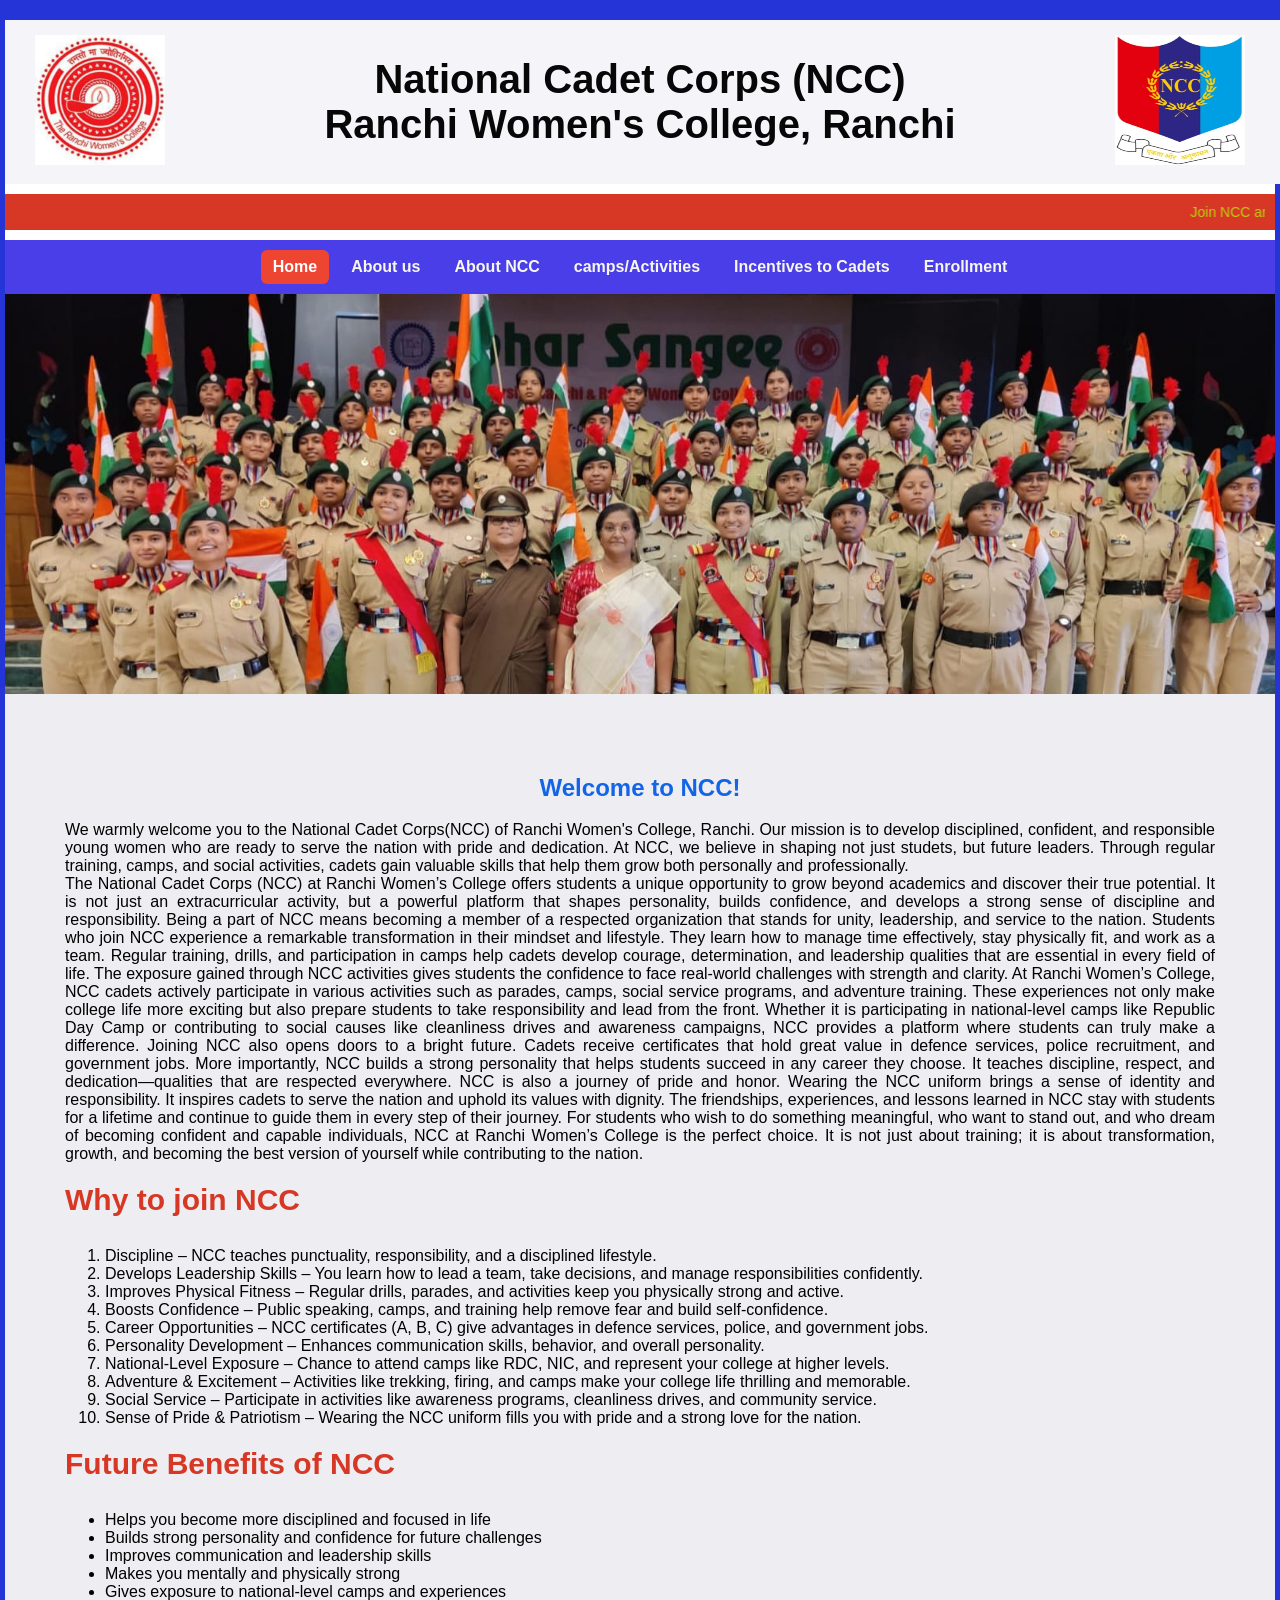
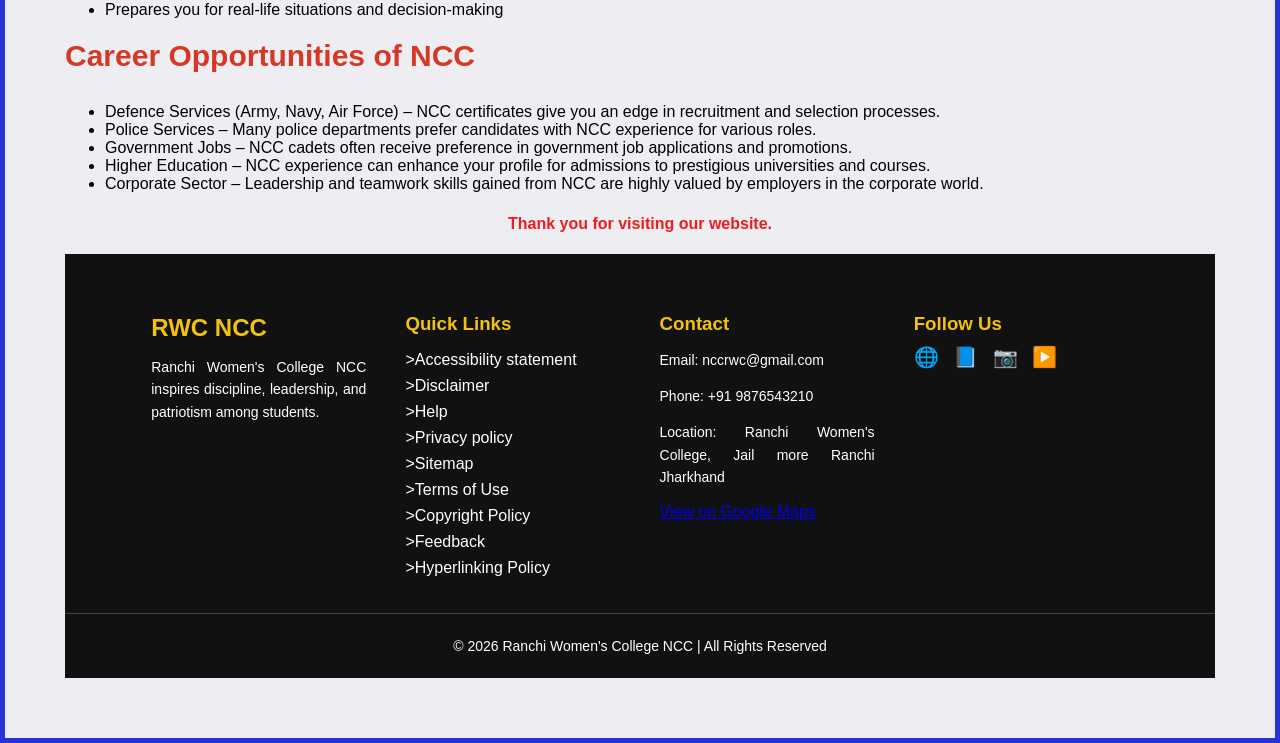
<file: index.html>
<!DOCTYPE html>
<html lang ="en">
<head>
    <meta charset="UTF-8">
    <meta name="viewport" content="width=device-width, initial-scale=1.0">
    <title>Ranchi women's college, Ranchi - NCC </title>
    <link rel="stylesheet" href="style.css">
</head>
<body>
    <!--Header-->
    <header>
        <div class="logo left">
            <img class="logoleft" src="image\collegelogo.jpeg" width="130px" height="130px" alt="Logo Left">
        </div>
        <h1 style="text-align:center"> National Cadet Corps (NCC) <br>Ranchi Women's College, Ranchi  </br></h1>
    
    
        <div class="logoright">
        <img src="image\ncclogo.jpeg" width="130px" height="130px" alt="logo right">
        </div>
        
    </header>
     <div class="marquee">

<marquee behavior="scroll" direction="left" scrollamount="5">Join NCC and be a part of a prestigious organization that fosters discipline, leadership, and patriotism among the youth. Enroll now to experience the thrill of adventure, camaraderie, and personal growth. Don't miss out on this incredible opportunity to serve your nation while developing valuable skills and making lifelong friendships. Sign up for NCC today!</marquee>
 </div>
<div class="menu-toggle"onclick="toggleMenu()">===
      </div>
 <nav id="nav-menu">
<div class="nav-links">
  <a  class="nav" href="index.html">Home</a>
  <a  class="nav" href="aboutus.html">About us</a>
  <a class="nav" href="aboutNCC.html">About NCC</a>
  <a  class="nav" href="campaactivities.html">camps/Activities</a>
<a class="nav" href="incentrivestocadets.html">Incentives to Cadets</a>
<a  class="nav" href="enrollment.html">Enrollment</a>
</div>
        
</nav>
  
<section class="gallery">
    <div class ="slider">
          <img src="image\senior.jpeg" class="img">
        <img src="image\senior.jpeg" class="img">
        <img src="image\shooting.jpeg" class="img">
        <img src="image\sanjay.jpeg" class="img">
        <img src="image\prize.jpeg" class="img">
        <img src="image\park.jpeg" class="img">
        <img src="image\morabadi.jpeg" class="img">
        <img src="image\governor.jpeg" class="img">
        <img src="image\drill.jpeg"class="img">
        <img src="image\class.jpeg" class="img">
        

        
    
    </div>
</section>  


<section class="content">
  <h2 style="text-align: center; color: #1364e6;">Welcome to NCC!</h2>
       <p>We warmly welcome you to the National Cadet Corps(NCC) of  Ranchi Women's College, Ranchi.
         Our mission is to develop disciplined, confident, and responsible young women
           who are ready to serve the nation with pride and dedication.
           At NCC, we believe in shaping not just studets, but future leaders.
           Through regular training, camps, and social activities, cadets gain valuable skills that
           help them grow both personally and professionally. 
       <br>
          The National Cadet Corps (NCC) at Ranchi Women’s College offers students a unique opportunity to grow beyond academics and discover their true potential. It is not just an extracurricular activity, but a powerful platform that shapes personality, builds confidence, and develops a strong sense of discipline and responsibility. Being a part of NCC means becoming a member of a respected organization that stands for unity, leadership, and service to the nation.
          Students who join NCC experience a remarkable transformation in their mindset and lifestyle. They learn how to manage time effectively, stay physically fit, and work as a team. Regular training, drills, and participation in camps help cadets develop courage, determination, and leadership qualities that are essential in every field of life. The exposure gained through NCC activities gives students the confidence to face real-world challenges with strength and clarity.
         At Ranchi Women’s College, NCC cadets actively participate in various activities such as parades, camps, social service programs, and adventure training. These experiences not only make college life more exciting but also prepare students to take responsibility and lead from the front. Whether it is participating in national-level camps like Republic Day Camp or contributing to social causes like cleanliness drives and awareness campaigns, NCC provides a platform where students can truly make a difference.
         Joining NCC also opens doors to a bright future. Cadets receive certificates that hold great value in defence services, police recruitment, and government jobs. More importantly, NCC builds a strong personality that helps students succeed in any career they choose. It teaches discipline, respect, and dedication—qualities that are respected everywhere.
         NCC is also a journey of pride and honor. Wearing the NCC uniform brings a sense of identity and responsibility. It inspires cadets to serve the nation and uphold its values with dignity. The friendships, experiences, and lessons learned in NCC stay with students for a lifetime and continue to guide them in every step of their journey.
          For students who wish to do something meaningful, who want to stand out, and who dream of becoming confident and capable individuals, NCC at Ranchi Women’s College is the perfect choice. It is not just about training; it is about transformation, growth, and becoming the best version of yourself while contributing to the nation.
  </p>
  <h3 class="heading">Why to join NCC</h3>
  <p>
    <ol>
      <li> Discipline – NCC teaches punctuality, responsibility, and a disciplined lifestyle.</li>
      <li>Develops Leadership Skills – You learn how to lead a team, take decisions, and manage responsibilities confidently.</li>
      <li>Improves Physical Fitness – Regular drills, parades, and activities keep you physically strong and active.</li>
      <li>Boosts Confidence – Public speaking, camps, and training help remove fear and build self-confidence.</li>
      <li>Career Opportunities – NCC certificates (A, B, C) give advantages in defence services, police, and government jobs.</li>
      <li>Personality Development – Enhances communication skills, behavior, and overall personality.</li>
      <li>National-Level Exposure – Chance to attend camps like RDC, NIC, and represent your college at higher levels.</li>
      <li>Adventure & Excitement – Activities like trekking, firing, and camps make your college life thrilling and memorable.</li>
      <li>Social Service – Participate in activities like awareness programs, cleanliness drives, and community service.</li>
      <li>Sense of Pride & Patriotism – Wearing the NCC uniform fills you with pride and a strong love for the nation.</li>
    </ol>
  </p>
  <h3 class="heading">Future Benefits of NCC</h3>
  <p>
    <ul>
      <li>Helps you become more disciplined and focused in life</li>
      <li>Builds strong personality and confidence for future challenges</li>
      <li>Improves communication and leadership skills</li>
      <li>Makes you mentally and physically strong</li>
      <li>Gives exposure to national-level camps and experiences</li>
      <li>Prepares you for real-life situations and decision-making</li>
    </ul>
  </p>
  <h3 class="heading">Career Opportunities of NCC</h3>
  <p>
    <ul>
        <li>Defence Services (Army, Navy, Air Force) – NCC certificates give you an edge in recruitment and selection processes.</li>
        <li>Police Services – Many police departments prefer candidates with NCC experience for various roles.</li>
        <li>Government Jobs – NCC cadets often receive preference in government job applications and promotions.</li>
        <li>Higher Education – NCC experience can enhance your profile for admissions to prestigious universities and courses.</li>
        <li>Corporate Sector – Leadership and teamwork skills gained from NCC are highly valued by employers in the corporate world.</li>
    </ul>
  </p>
  
  <h4 style="text-align: center; color:rgb(239, 28, 28);">Thank you for visiting our website.</h4>
    <footer>
        <footer class="footer">
  <div class="footer-container">

    <!-- Logo + About -->
    <div class="footer-box">
      <h2>RWC NCC</h2>
      <p>Ranchi Women's College NCC inspires discipline, leadership, and patriotism among students.</p>
    </div>

    <!-- Quick Links -->
    <div class="footer-box">
      <h3>Quick Links</h3>
      <ul>
        <li><a href="#">>Accessibility statement</a></li>
        <li><a href="#">>Disclaimer</a></li>
        <li><a href="#">>Help</a></li>
        <li><a href="#">>Privacy policy</a></li>
        <li><a href="#">>Sitemap</a></li>
        <li><a href="#">>Terms of Use</a></li>
        <li><a href="#">>Copyright Policy </a></li>
        <li><a href="#">>Feedback</a></li>
        <li><a href="#">>Hyperlinking Policy</a></li>
        
      </ul>
    </div>

    <!-- Contact Info -->
    <div class="footer-box">
      <h3>Contact</h3>
      <p>Email: nccrwc@gmail.com</p>
      <p>Phone: +91 9876543210</p>
      <p>Location: Ranchi Women's College, Jail more Ranchi Jharkhand</p>
      <a href="https://maps.app.goo.gl/dm8gotZCudzS3DPf9?g_st=aw">View on Google Maps</a>

    </div>

    <!-- Social Media -->
    <div class="footer-box">
      <h3>Follow Us</h3>
      <div class="social-icons">
        <a href="https://www.instagram.com/ncc_ranchi_womens_college?igsh=MXN5eG12MDNqMXY3aA==">🌐</a>
        <a href="#">📘</a>
        <a href="#">📷</a>
        <a href="#">▶️</a>
      </div>
    </div>

  </div>

  <!-- Bottom Line -->
  <div class="footer-bottom">
    <p>© 2026 Ranchi Women's College NCC | All Rights Reserved</p>
  </div>
</footer>
       

<script src="script.js"></script>
</body>
</html>
</file>
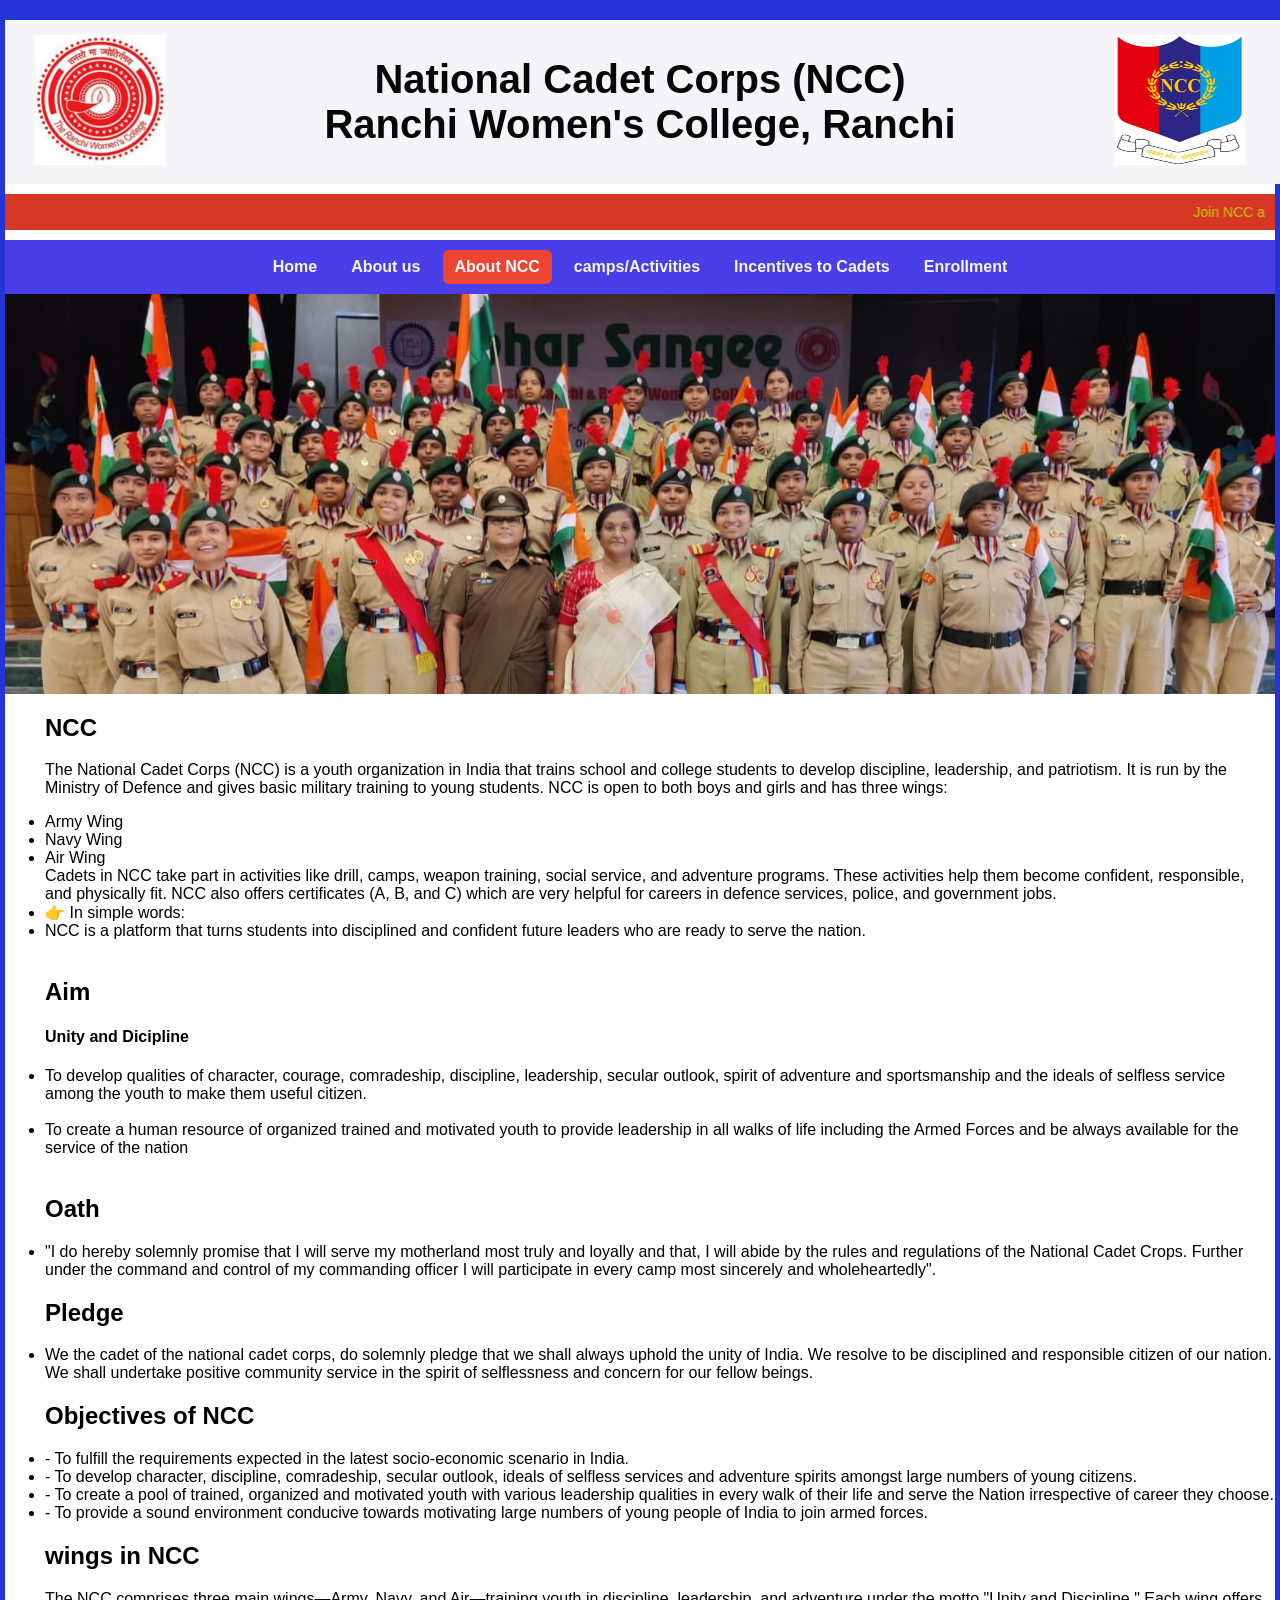
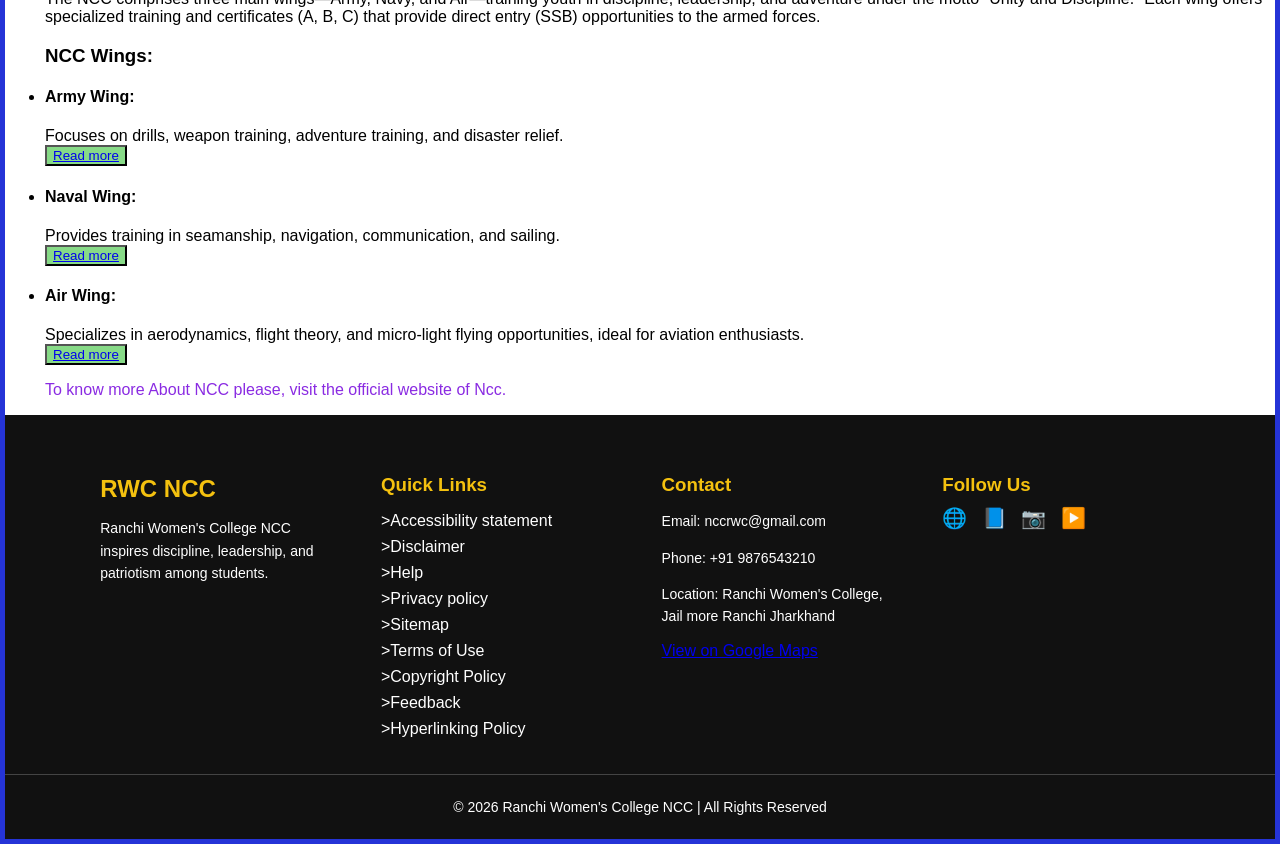
<file: aboutNCC.html>
<!DOCTYPE html>
<html lang ="en">
<head>
    <meta charset="UTF-8">
    <meta name="viewport" content="width=device-width, initial-scale=1.0">
    <title>Ranchi women's college, Ranchi - NCC </title>
    <link rel="stylesheet" href="style.css">
</head>
<body>
    <!--Header-->
    <header>
        <div class="logo left">
            <img class="logoleft" src="image\collegelogo.jpeg" width="130px" height="130px" alt="Logo Left">
        </div>
        <h1 style="text-align:center"> National Cadet Corps (NCC) <br>Ranchi Women's College, Ranchi  </br></h1>
    
    
        <div class="logoright">
        <img src="image\ncclogo.jpeg" width="130px" height="130px" alt="logo right">
        </div>
        
    </header>
     <div class="marquee">

<marquee behavior="scroll" direction="left" scrollamount="5">Join NCC and be a part of a prestigious organization that fosters discipline, leadership, and patriotism among the youth. Enroll now to experience the thrill of adventure, camaraderie, and personal growth. Don't miss out on this incredible opportunity to serve your nation while developing valuable skills and making lifelong friendships. Sign up for NCC today!</marquee>
 </div>
<div class="menu-toggle"onclick="toggleMenu()">===
      </div>
 <nav id="nav-menu">
<div class="nav-links">
  <a  class="nav" href="index.html">Home</a>
  <a  class="nav" href="aboutus.html">About us</a>
  <a class="nav" href="aboutNCC.html">About NCC</a>
  <a  class="nav" href="campaactivities.html">camps/Activities</a>
<a class="nav" href="incentrivestocadets.html">Incentives to Cadets</a>
<a  class="nav" href="enrollment.html">Enrollment</a>
</div>
        
</nav>
<section class="gallery">
    <div class ="slider">
         <img src="image\senior.jpeg" class="img">
        <img src="image\senior.jpeg" class="img">
        <img src="image\shooting.jpeg" class="img">
        <img src="image\sanjay.jpeg" class="img">
        <img src="image\prize.jpeg" class="img">
        <img src="image\park.jpeg" class="img">
        <img src="image\morabadi.jpeg" class="img">
        <img src="image\governor.jpeg" class="img">
        <img src="image\drill.jpeg"class="img">
        <img src="image\class.jpeg" class="img">
        
        
    </div>
</section>  
<ul>
<h2>NCC</h2>
<p>The National Cadet Corps (NCC) is a youth organization in India that trains school and college students to develop discipline, leadership, and patriotism. It is run by the Ministry of Defence and gives basic military training to young students.
NCC is open to both boys and girls and has three wings:
<li>Army Wing</li>
<li>Navy Wing</li>
<li>Air Wing</li>
Cadets in NCC take part in activities like drill, camps, weapon training, social service, and adventure programs. These activities help them become confident, responsible, and physically fit.
NCC also offers certificates (A, B, and C) which are very helpful for careers in defence services, police, and government jobs.
<li>👉 In simple words:</li>
<li>NCC is a platform that turns students into disciplined and confident future leaders who are ready to serve the nation. </li> <br>

<h2>Aim</h2>
<h4>Unity and Dicipline</h4>
<li>To develop qualities of character, courage, comradeship, discipline, leadership, secular outlook, spirit of adventure and sportsmanship and the ideals of selfless service among the youth to make them useful citizen.</li><br>

<li>To create a human resource of organized trained and motivated youth to provide leadership in all walks of life including the Armed Forces and be always available for the service of the nation</li><br>
<h2> Oath</h2>

<li>"I do hereby solemnly promise that I will serve my motherland most truly and loyally and that, I will abide by the rules and regulations of the National Cadet Crops. Further under the command and control of my commanding officer I will participate in every camp most sincerely and wholeheartedly".</li>

<h2>Pledge</h2>

<li>We the cadet of the national cadet corps, do solemnly pledge that we shall always uphold the unity of India. We resolve to be disciplined and responsible citizen of our nation. We shall undertake positive community service in the spirit of selflessness and concern for our fellow beings.</li>

<h2> Objectives of NCC</h2>

<li>- To fulfill the requirements expected in the latest socio-economic scenario in India.
<li>- To develop character, discipline, comradeship, secular outlook, ideals of selfless services and adventure spirits amongst large numbers of young citizens.</li>
<li>- To create a pool of trained, organized and motivated youth with various leadership qualities in every walk of their life and serve the Nation irrespective of career they choose.</li>
<li>- To provide a sound environment conducive towards motivating large numbers of young people of India to join armed forces.</li>
 <h2> wings in  NCC</h2>
<p> The NCC comprises three main wings—Army, Navy, and Air—training youth in discipline, leadership, and adventure under the motto "Unity and Discipline." Each wing offers specialized training and certificates (A, B, C) that provide direct entry (SSB) opportunities to the armed forces. </p>

<h3> NCC Wings:</h3>
<li><h4>Army Wing:</h4> Focuses on drills, weapon training, adventure training, and disaster relief.</li>
<button style="background-color:rgb(135, 218, 135);"> <a href="https://en.wikipedia.org/wiki/Indian_Army"> Read more</a></button>
<li><h4>Naval Wing:</h4> Provides training in seamanship, navigation, communication, and sailing.</li>
<button style="background-color:rgb(135, 218, 135);"> <a href="https://en.wikipedia.org/wiki/Indian_Navy"> Read more </a></button>
<li><h4>Air Wing:</h4> Specializes in aerodynamics, flight theory, and micro-light flying opportunities, ideal for aviation enthusiasts. </li>
<button style="background-color:rgb(135, 218, 135);"> <a href="https://en.wikipedia.org/wiki/Indian_Air_Force">Read more</a> </button>

<p style="color: blueviolet;"> To know more About NCC please, visit the official website of Ncc.</p>

</p>
</ul>


<footer>
        <footer class="footer">
  <div class="footer-container">

    <!-- Logo + About -->
    <div class="footer-box">
      <h2>RWC NCC</h2>
      <p>Ranchi Women's College NCC inspires discipline, leadership, and patriotism among students.</p>
    </div>

    <!-- Quick Links -->
    <div class="footer-box">
      <h3>Quick Links</h3>
      <ul>
        <li><a href="#">>Accessibility statement</a></li>
        <li><a href="#">>Disclaimer</a></li>
        <li><a href="#">>Help</a></li>
        <li><a href="#">>Privacy policy</a></li>
        <li><a href="#">>Sitemap</a></li>
        <li><a href="#">>Terms of Use</a></li>
        <li><a href="#">>Copyright Policy </a></li>
        <li><a href="#">>Feedback</a></li>
        <li><a href="#">>Hyperlinking Policy</a></li>
        
      </ul>
    </div>

    <!-- Contact Info -->
    <div class="footer-box">
      <h3>Contact</h3>
      <p>Email: nccrwc@gmail.com</p>
      <p>Phone: +91 9876543210</p>
      <p>Location: Ranchi Women's College, Jail more Ranchi Jharkhand</p>
      <a href="https://maps.app.goo.gl/dm8gotZCudzS3DPf9?g_st=aw">View on Google Maps</a>

    </div>

    <!-- Social Media -->
    <div class="footer-box">
      <h3>Follow Us</h3>
      <div class="social-icons">
        <a href="https://www.instagram.com/ncc_ranchi_womens_college?igsh=MXN5eG12MDNqMXY3aA==">🌐</a>
        <a href="#">📘</a>
        <a href="#">📷</a>
        <a href="#">▶️</a>
      </div>
    </div>

  </div>

  <!-- Bottom Line -->
  <div class="footer-bottom">
    <p>© 2026 Ranchi Women's College NCC | All Rights Reserved</p>
  </div>
</footer>
<script src="script.js"></script>
</body>
</html>
</file>
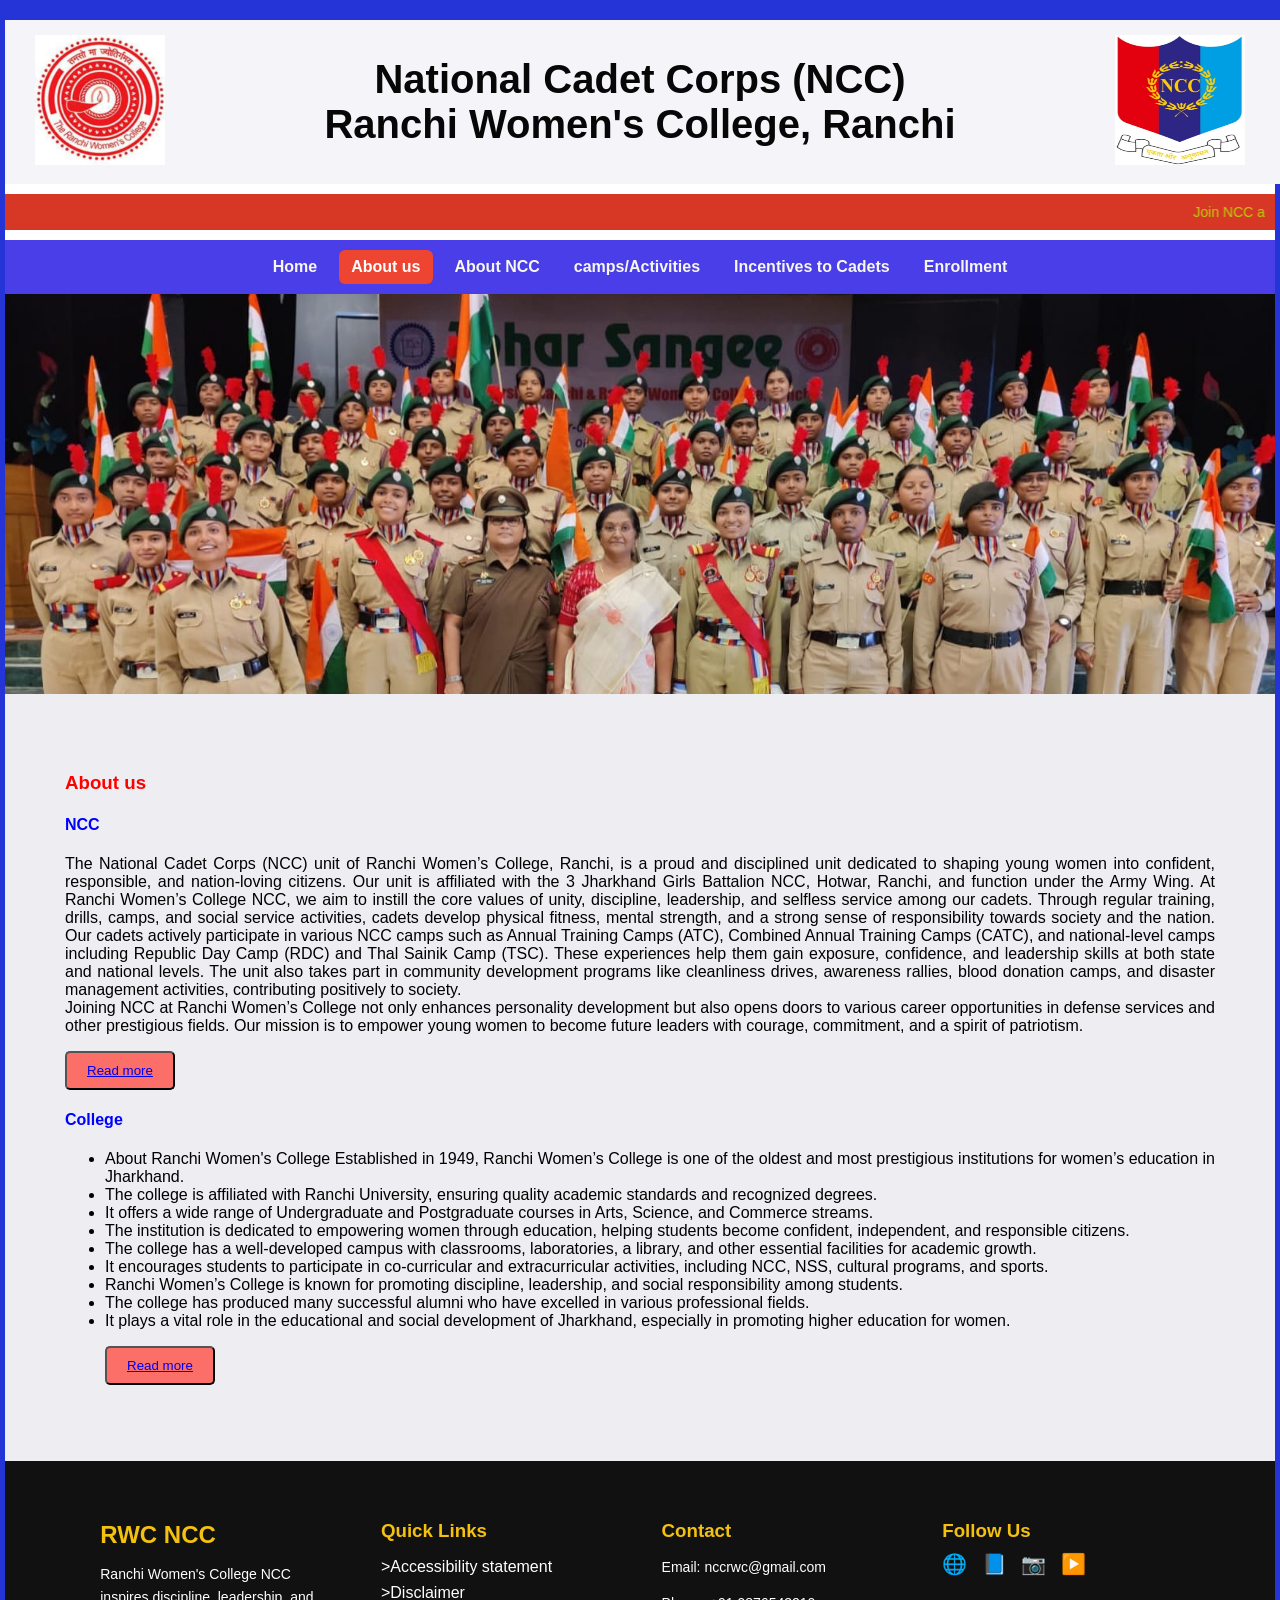
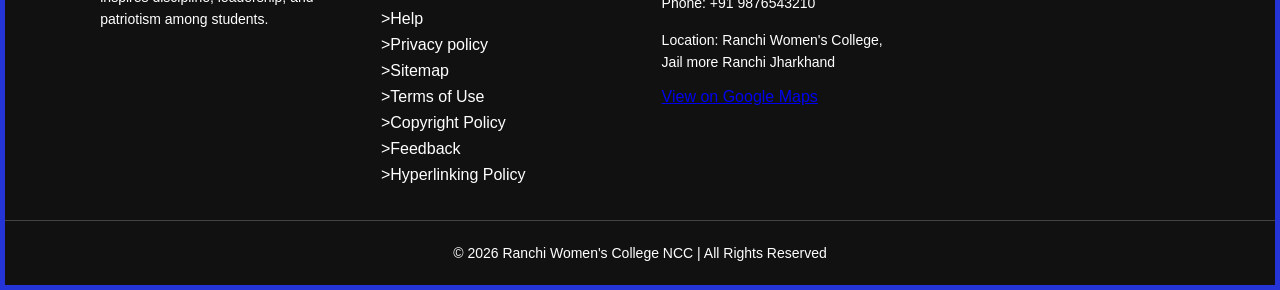
<file: aboutus.html>
<!DOCTYPE html>
<html lang ="en">
<head>
    <meta charset="UTF-8">
    <meta name="viewport" content="width=device-width, initial-scale=1.0">
    <title>Ranchi women's college, Ranchi - NCC </title>
    <link rel="stylesheet" href="style.css">
</head>
<body>
    <!--Header-->
    <header>
        <div class="logo left">
            <img class="logoleft" src="image\collegelogo.jpeg" width="130px" height="130px" alt="Logo Left">
        </div>
        <h1 style="text-align:center"> National Cadet Corps (NCC) <br>Ranchi Women's College, Ranchi  </br></h1>
    
    
        <div class="logoright">
        <img src="image\ncclogo.jpeg" width="130px" height="130px" alt="logo right">
        </div>
        
    </header>
     <div class="marquee">

<marquee behavior="scroll" direction="left" scrollamount="5">Join NCC and be a part of a prestigious organization that fosters discipline, leadership, and patriotism among the youth. Enroll now to experience the thrill of adventure, camaraderie, and personal growth. Don't miss out on this incredible opportunity to serve your nation while developing valuable skills and making lifelong friendships. Sign up for NCC today!</marquee>
 </div>
<div class="menu-toggle"onclick="toggleMenu()">===
      </div>
 <nav id="nav-menu">
<div class="nav-links">
  <a  class="nav" href="index.html">Home</a>
  <a  class="nav" href="aboutus.html">About us</a>
  <a class="nav" href="aboutNCC.html">About NCC</a>
  <a  class="nav" href="campaactivities.html">camps/Activities</a>
<a class="nav" href="incentrivestocadets.html">Incentives to Cadets</a>
<a  class="nav" href="enrollment.html">Enrollment</a>
</div>
        
</nav>
<section class="gallery">
    <div class ="slider">
         <img src="image\senior.jpeg" class="img">
        <img src="image\senior.jpeg" class="img">
        <img src="image\shooting.jpeg" class="img">
        <img src="image\sanjay.jpeg" class="img">
        <img src="image\prize.jpeg" class="img">
        <img src="image\park.jpeg" class="img">
        <img src="image\morabadi.jpeg" class="img">
        <img src="image\governor.jpeg" class="img">
        <img src="image\drill.jpeg"class="img">
        <img src="image\class.jpeg" class="img">
        
        
    
    </div>
    </section>

   <section class="content"> 
    <h3 style="color:red;">About us</h3> 
     <h4 style="color: blue;"> NCC</h4>
       <p> The National Cadet Corps (NCC) unit of Ranchi Women’s College, Ranchi, is a proud and disciplined unit dedicated to shaping young women into confident, responsible, and nation-loving citizens. Our unit is affiliated with the 3 Jharkhand Girls Battalion NCC, Hotwar, Ranchi, and function under the Army Wing.
        At Ranchi Women’s College NCC, we aim to instill the core values of unity, discipline, leadership, and selfless service among our cadets. Through regular training, drills, camps, and social service activities, cadets develop physical fitness, mental strength, and a strong sense of responsibility towards society and the nation.
        Our cadets actively participate in various NCC camps such as Annual Training Camps (ATC), Combined Annual Training Camps (CATC), and national-level camps including Republic Day Camp (RDC) and Thal Sainik Camp (TSC). These experiences help them gain exposure, confidence, and leadership skills at both state and national levels.
         The unit also takes part in community development programs like cleanliness drives, awareness rallies, blood donation camps, and disaster management activities, contributing positively to society. <br>
          Joining NCC at Ranchi Women’s College not only enhances personality development but also opens doors to various career opportunities in defense services and other prestigious fields. Our mission is to empower young women to become future leaders with courage, commitment, and a spirit of patriotism.
          </p> 
          <button class="button">
         <a href=" https://nccindia.gov.in/">Read more</a></button>
          
      <h4 style="color:blue;">  College </h4>
    <ul>
        <p>
         <li>About Ranchi Women's College
         Established in 1949, Ranchi Women’s College is one of the oldest and most prestigious institutions for women’s education in Jharkhand.</li>
         <li>The college is affiliated with Ranchi University, ensuring quality academic standards and recognized degrees.</li>
          <li>It offers a wide range of Undergraduate and Postgraduate courses in Arts, Science, and Commerce streams.</li>
        <li>The institution is dedicated to empowering women through education, helping students become confident, independent, and responsible citizens.</li>
         <li>The college has a well-developed campus with classrooms, laboratories, a library, and other essential facilities for academic growth.</li>
         <li>It encourages students to participate in co-curricular and extracurricular activities, including NCC, NSS, cultural programs, and sports.</li>
          <li>Ranchi Women’s College is known for promoting discipline, leadership, and social responsibility among students.</li>
           <li>The college has produced many successful alumni who have excelled in various professional fields.</li>
           <li>It plays a vital role in the educational and social development of Jharkhand, especially in promoting higher education for women.</li>
          </p>
          <button class="button">
 
          <a href=" https://www.ranchiwomenscollege.org/">Read more</a></button>
          </ul>
       </section>
<footer>
        <footer class="footer">
  <div class="footer-container">

    <!-- Logo + About -->
    <div class="footer-box">
      <h2>RWC NCC</h2>
      <p>Ranchi Women's College NCC inspires discipline, leadership, and patriotism among students.</p>
    </div>

    <!-- Quick Links -->
    <div class="footer-box">
      <h3>Quick Links</h3>
      <ul>
        <li><a href="#">>Accessibility statement</a></li>
        <li><a href="#">>Disclaimer</a></li>
        <li><a href="#">>Help</a></li>
        <li><a href="#">>Privacy policy</a></li>
        <li><a href="#">>Sitemap</a></li>
        <li><a href="#">>Terms of Use</a></li>
        <li><a href="#">>Copyright Policy </a></li>
        <li><a href="#">>Feedback</a></li>
        <li><a href="#">>Hyperlinking Policy</a></li>
        
      </ul>
    </div>

    <!-- Contact Info -->
    <div class="footer-box">
      <h3>Contact</h3>
      <p>Email: nccrwc@gmail.com</p>
      <p>Phone: +91 9876543210</p>
      <p>Location: Ranchi Women's College, Jail more Ranchi Jharkhand</p>
      <a href="https://maps.app.goo.gl/dm8gotZCudzS3DPf9?g_st=aw">View on Google Maps</a>

    </div>

    <!-- Social Media -->
    <div class="footer-box">
      <h3>Follow Us</h3>
      <div class="social-icons">
        <a href="https://www.instagram.com/ncc_ranchi_womens_college?igsh=MXN5eG12MDNqMXY3aA==">🌐</a>
        <a href="#">📘</a>
        <a href="#">📷</a>
        <a href="#">▶️</a>
      </div>
    </div>

  </div>

  <!-- Bottom Line -->
  <div class="footer-bottom">
    <p>© 2026 Ranchi Women's College NCC | All Rights Reserved</p>
  </div>
</footer>
<script src="script.js"></script>
</body>
</html>
</file>
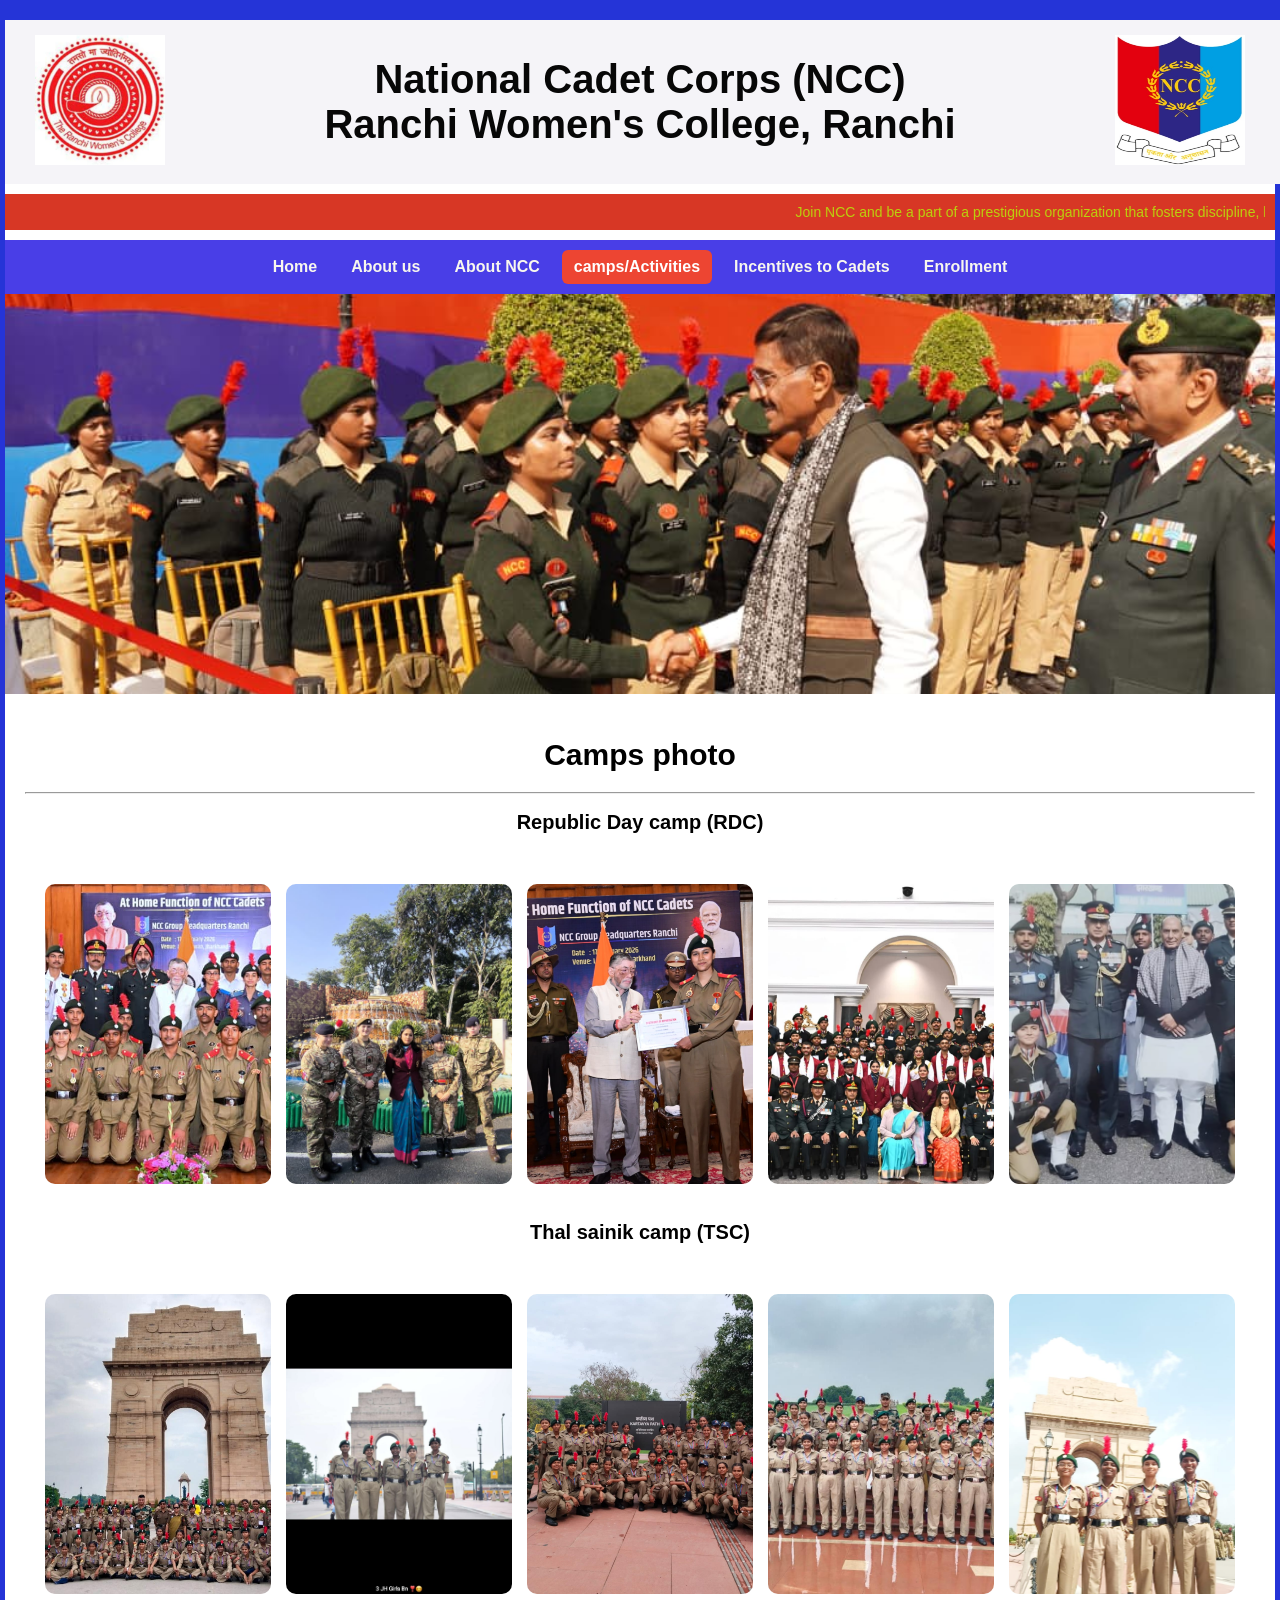
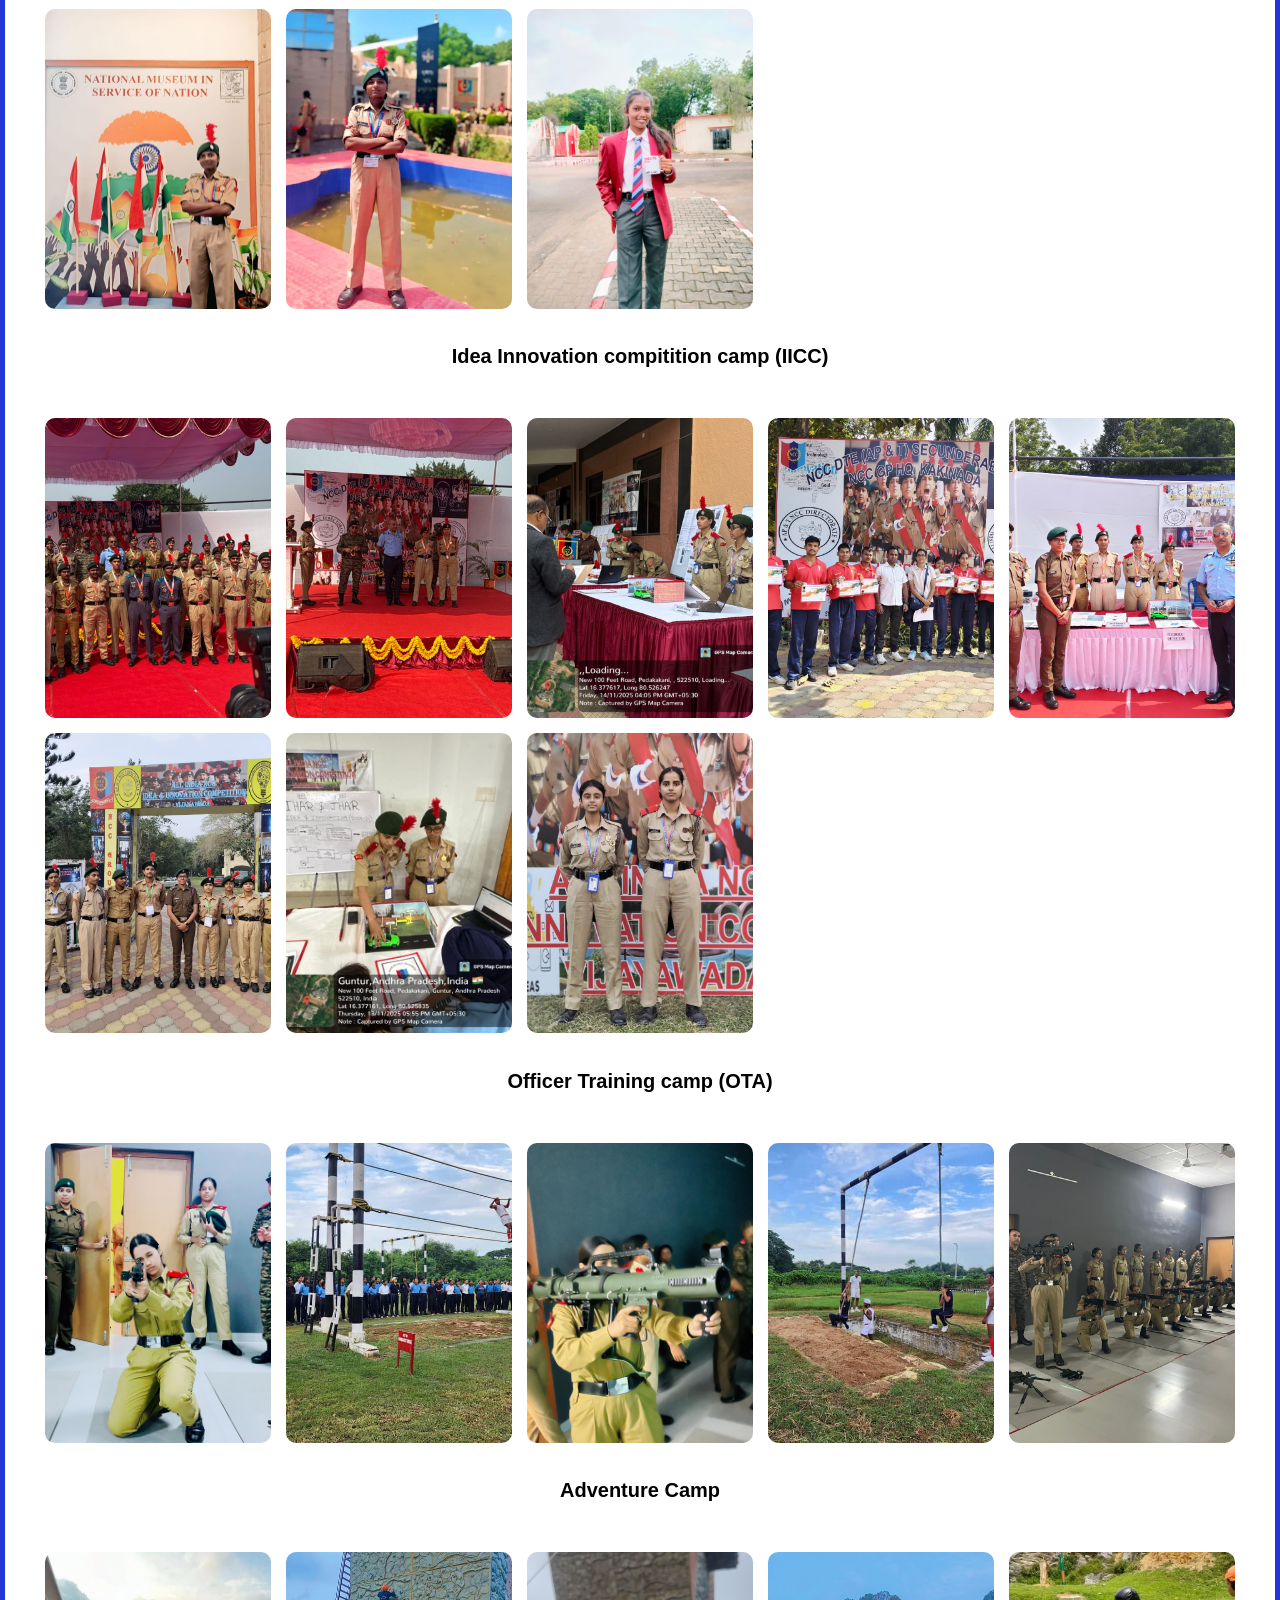
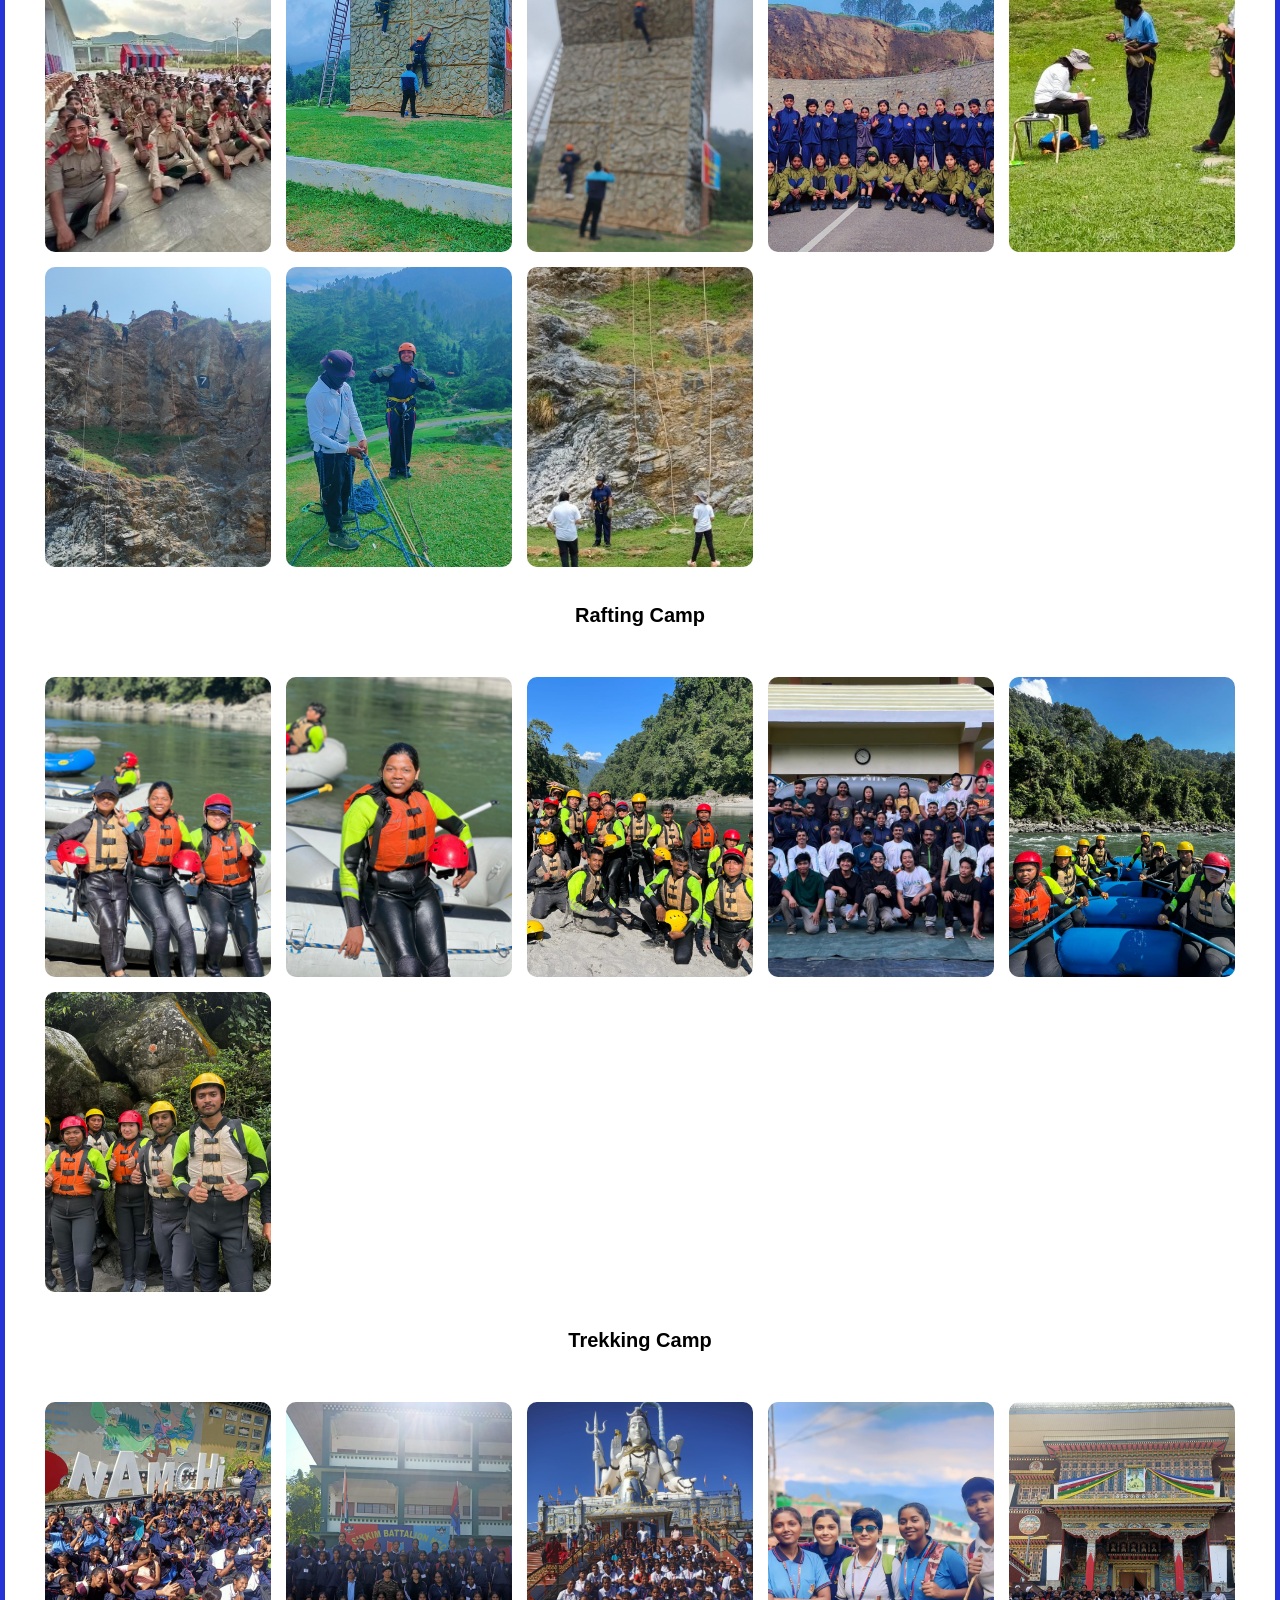
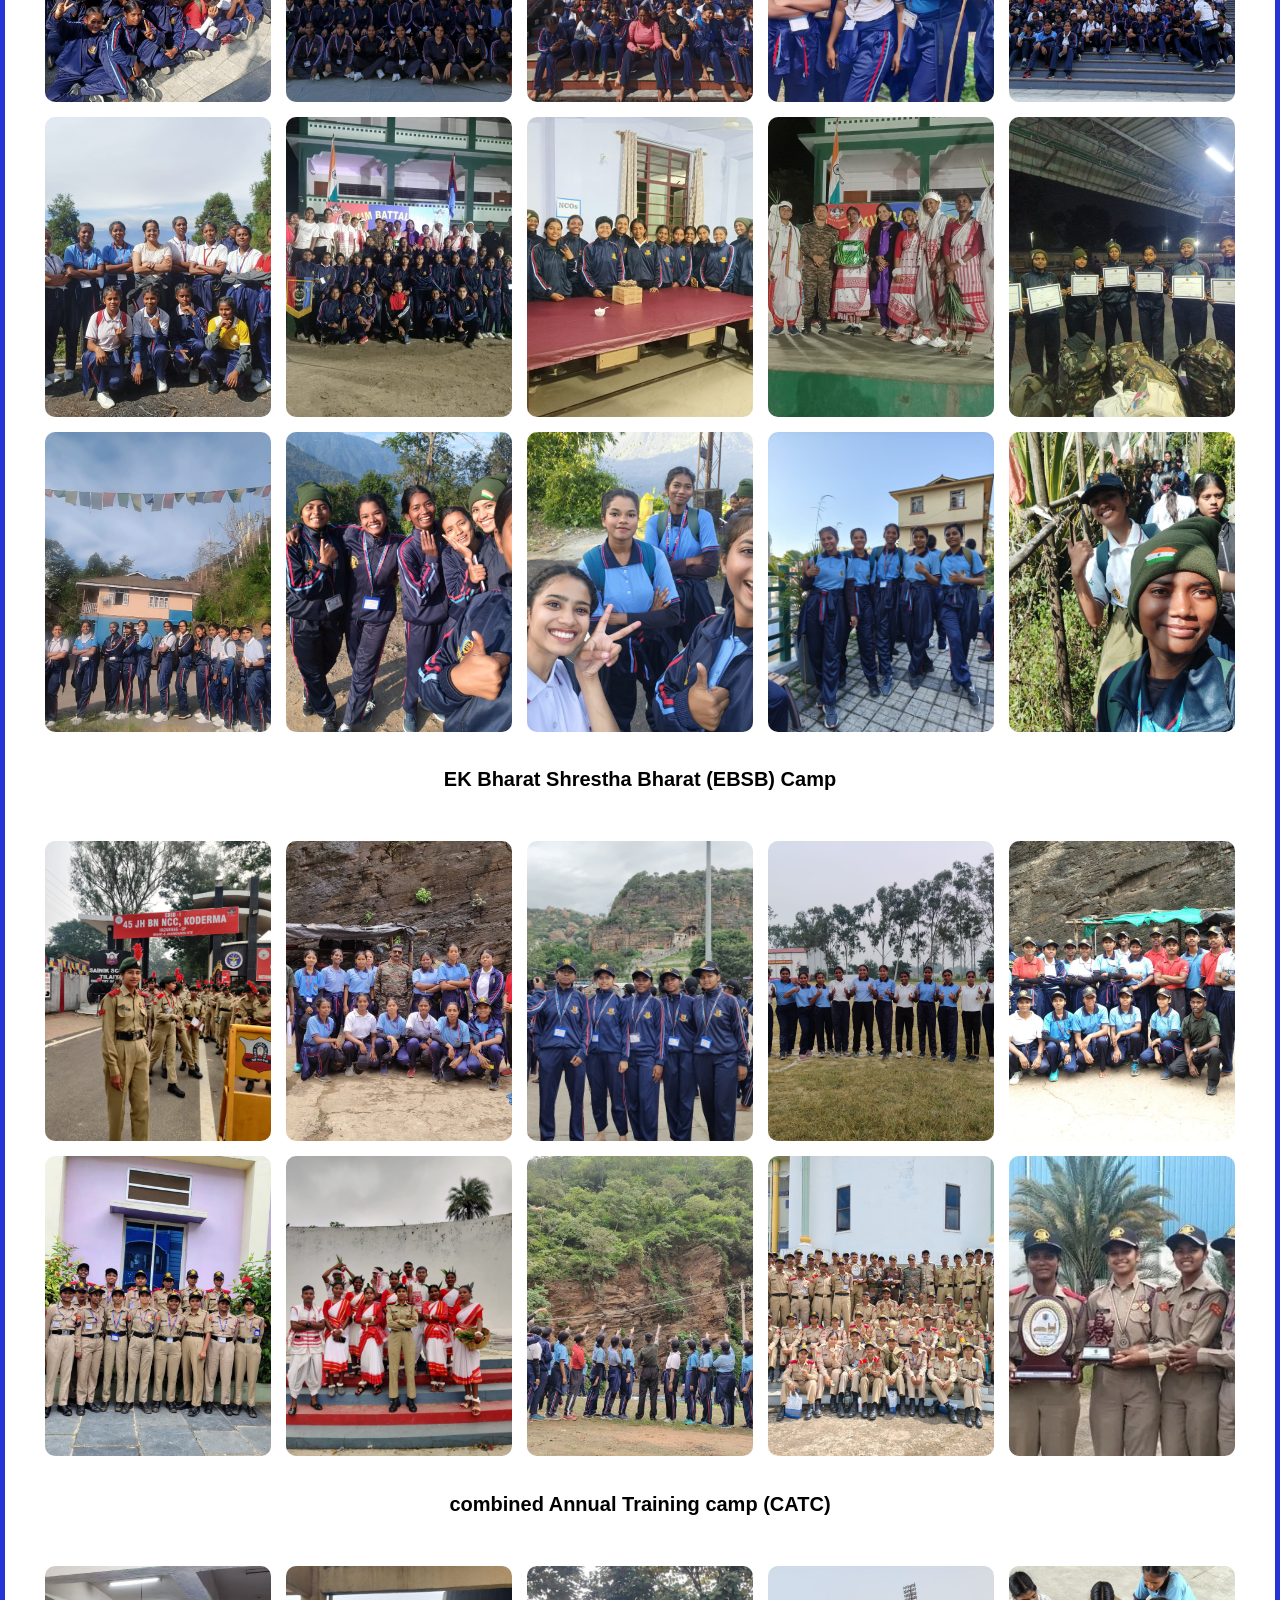
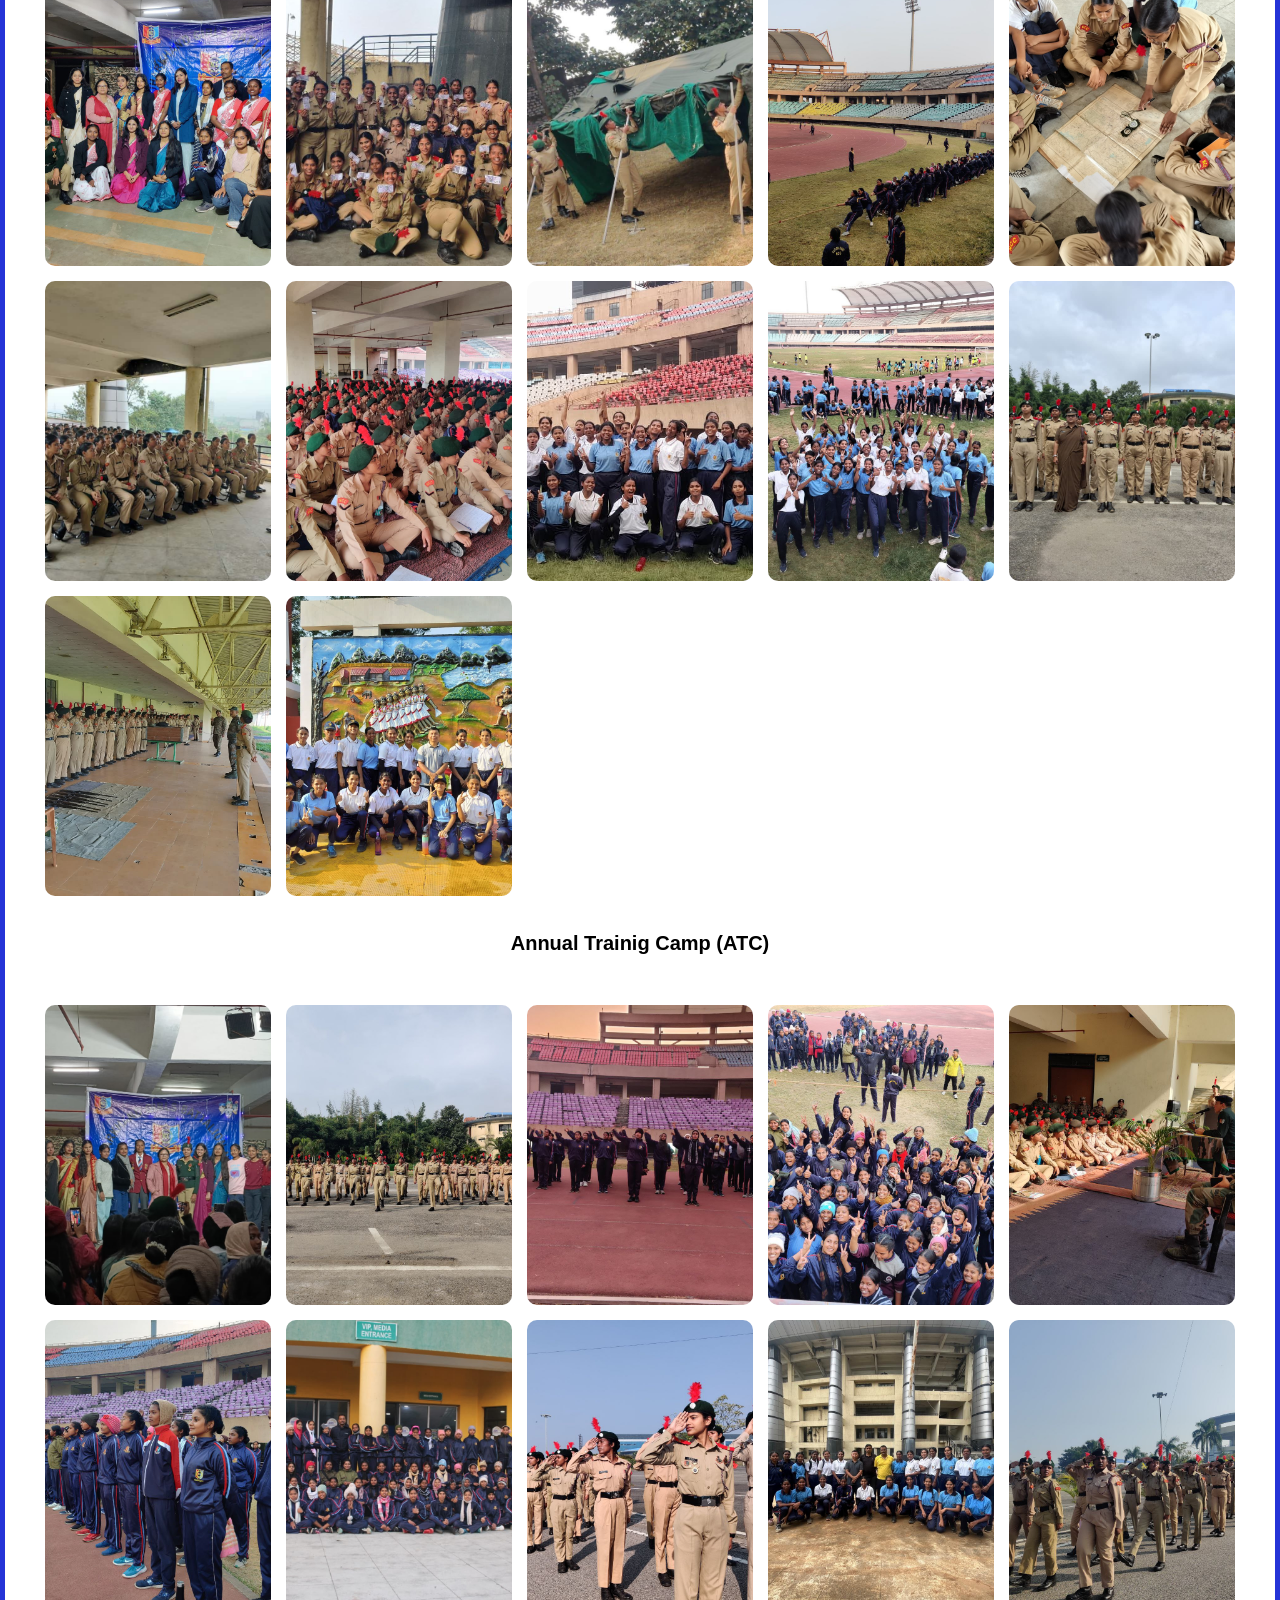
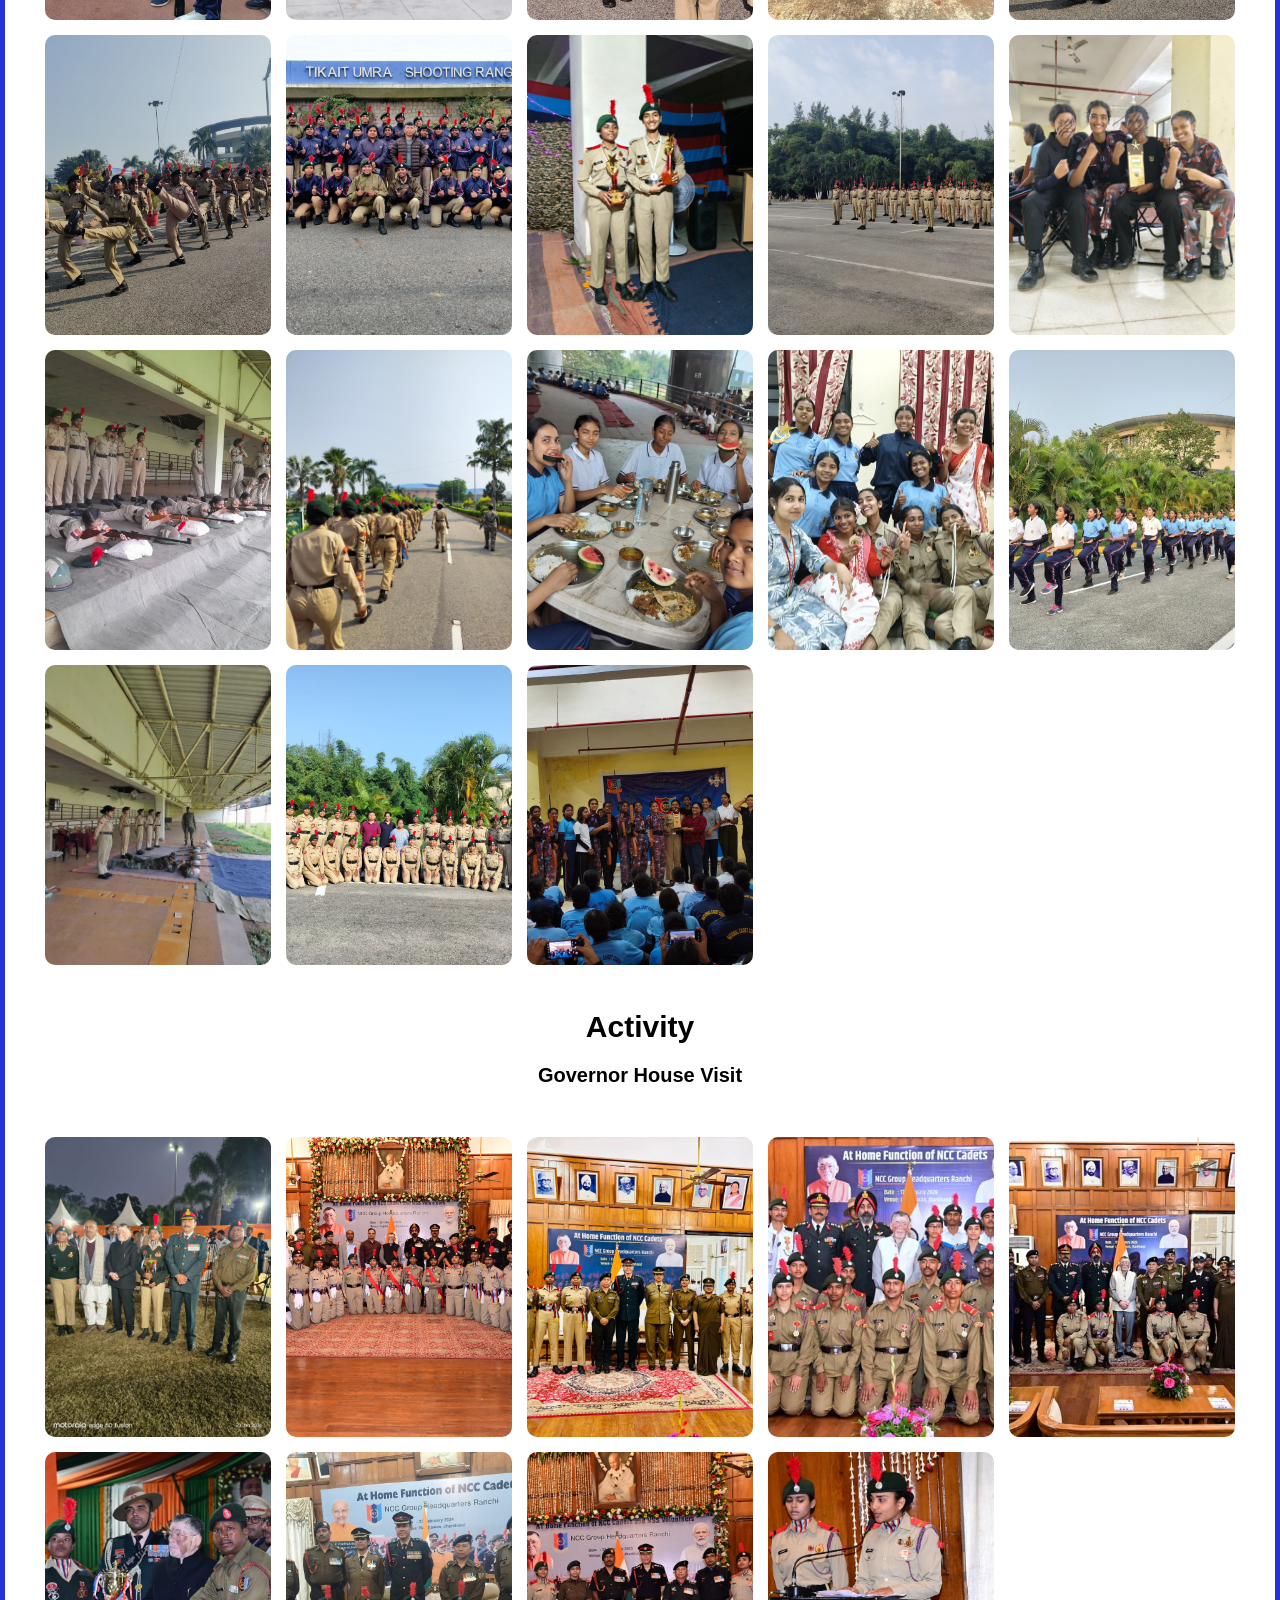
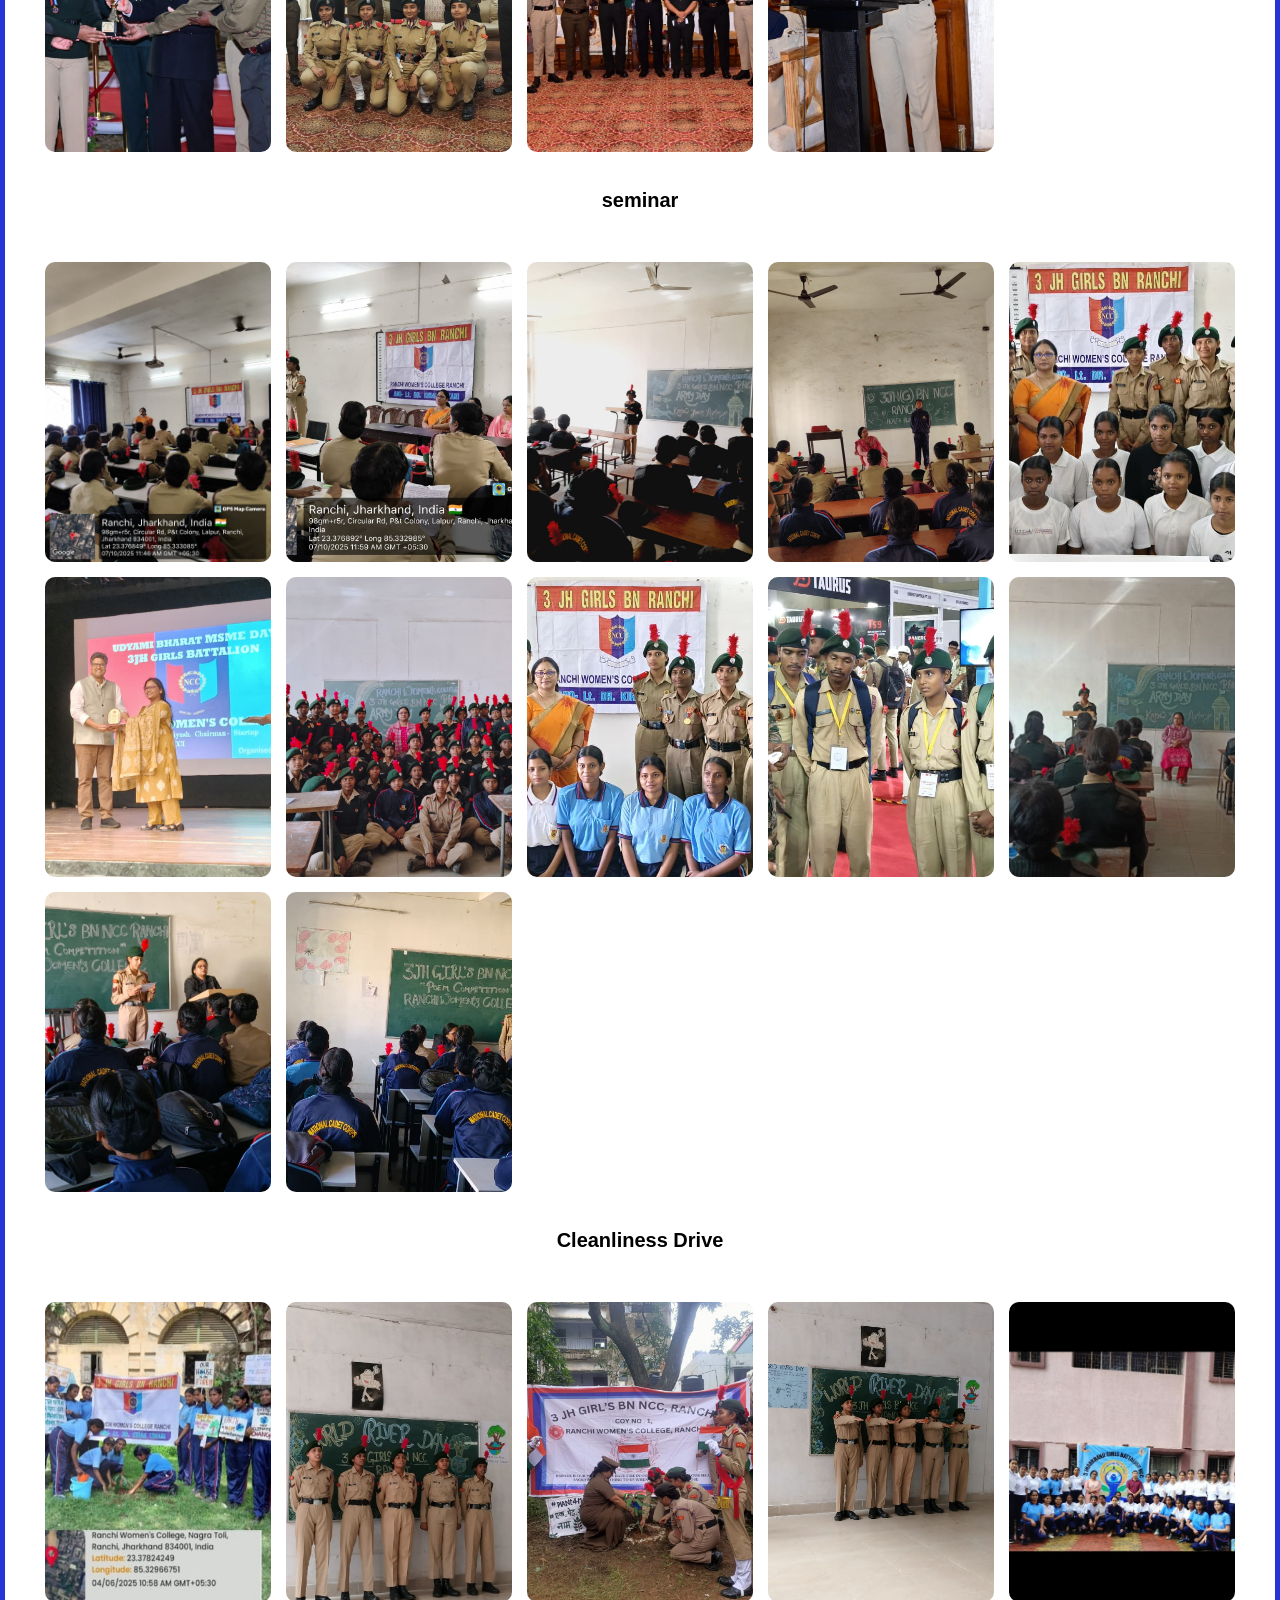
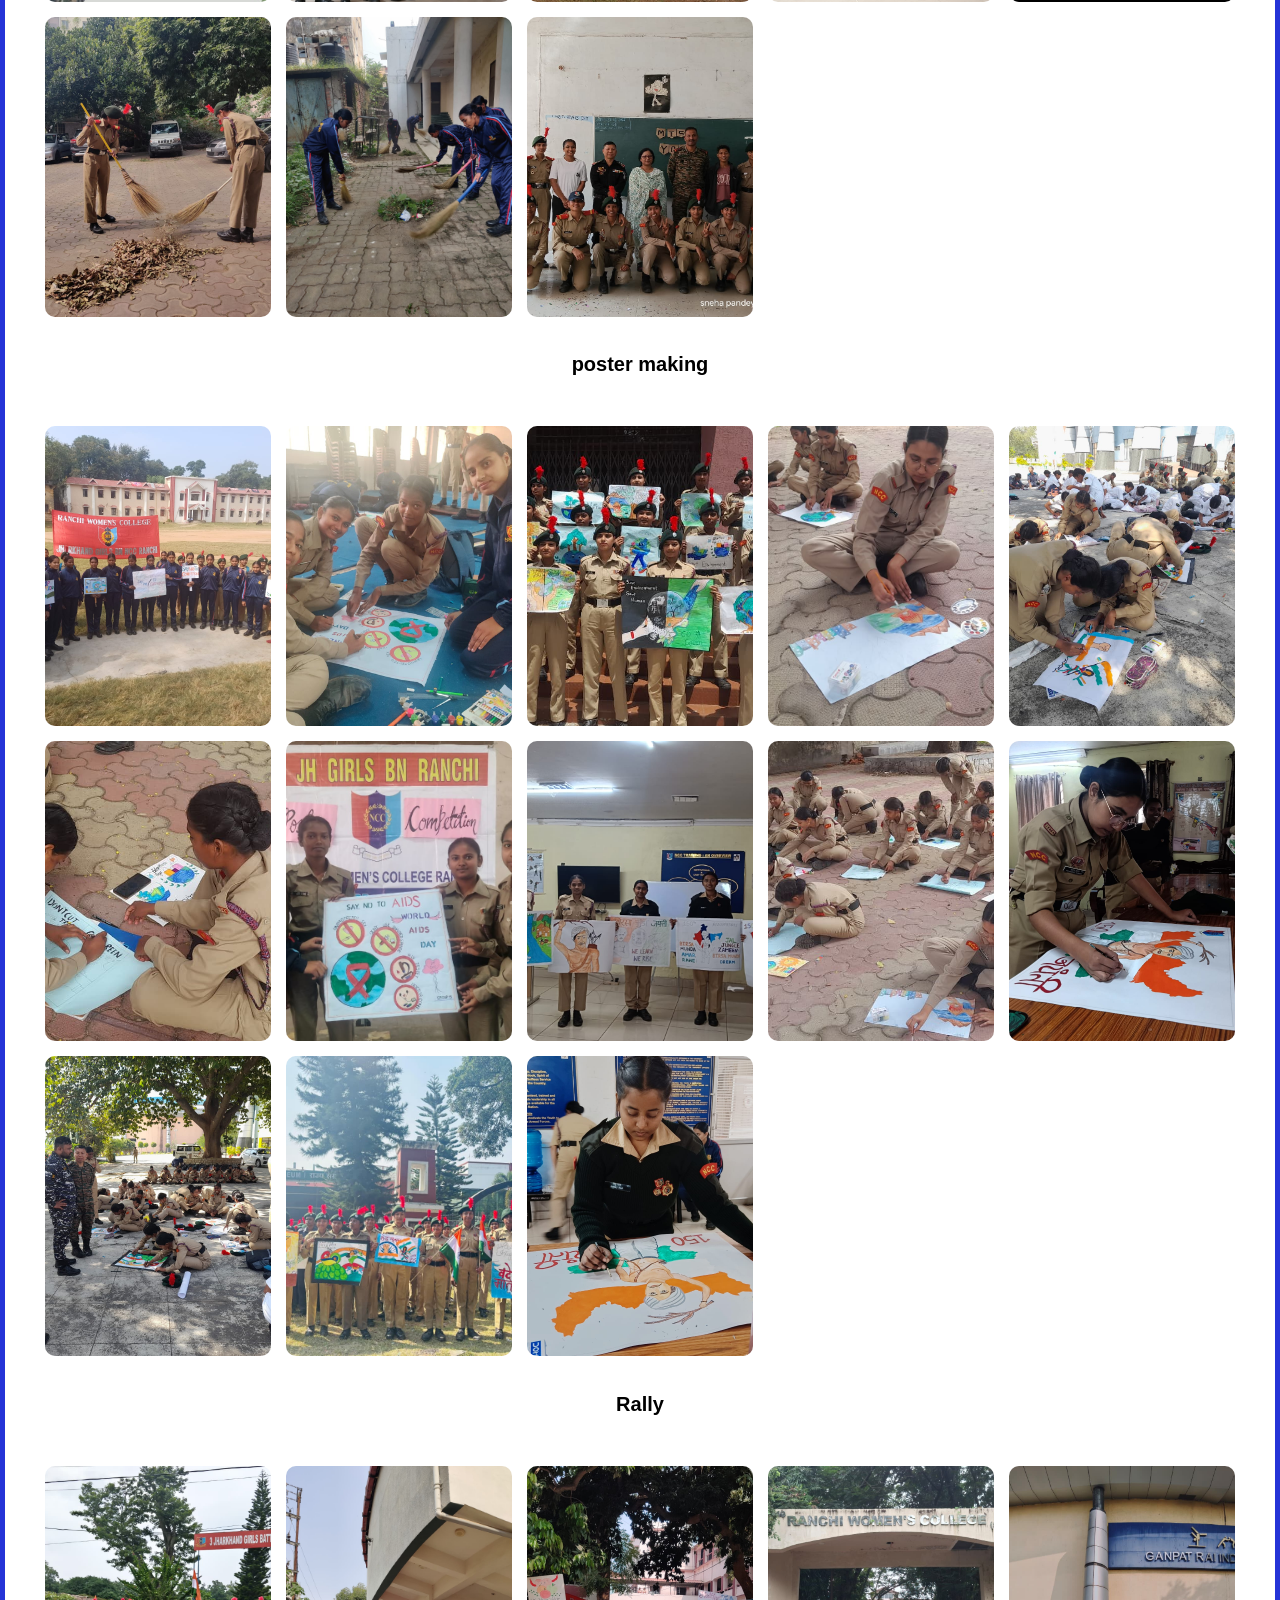
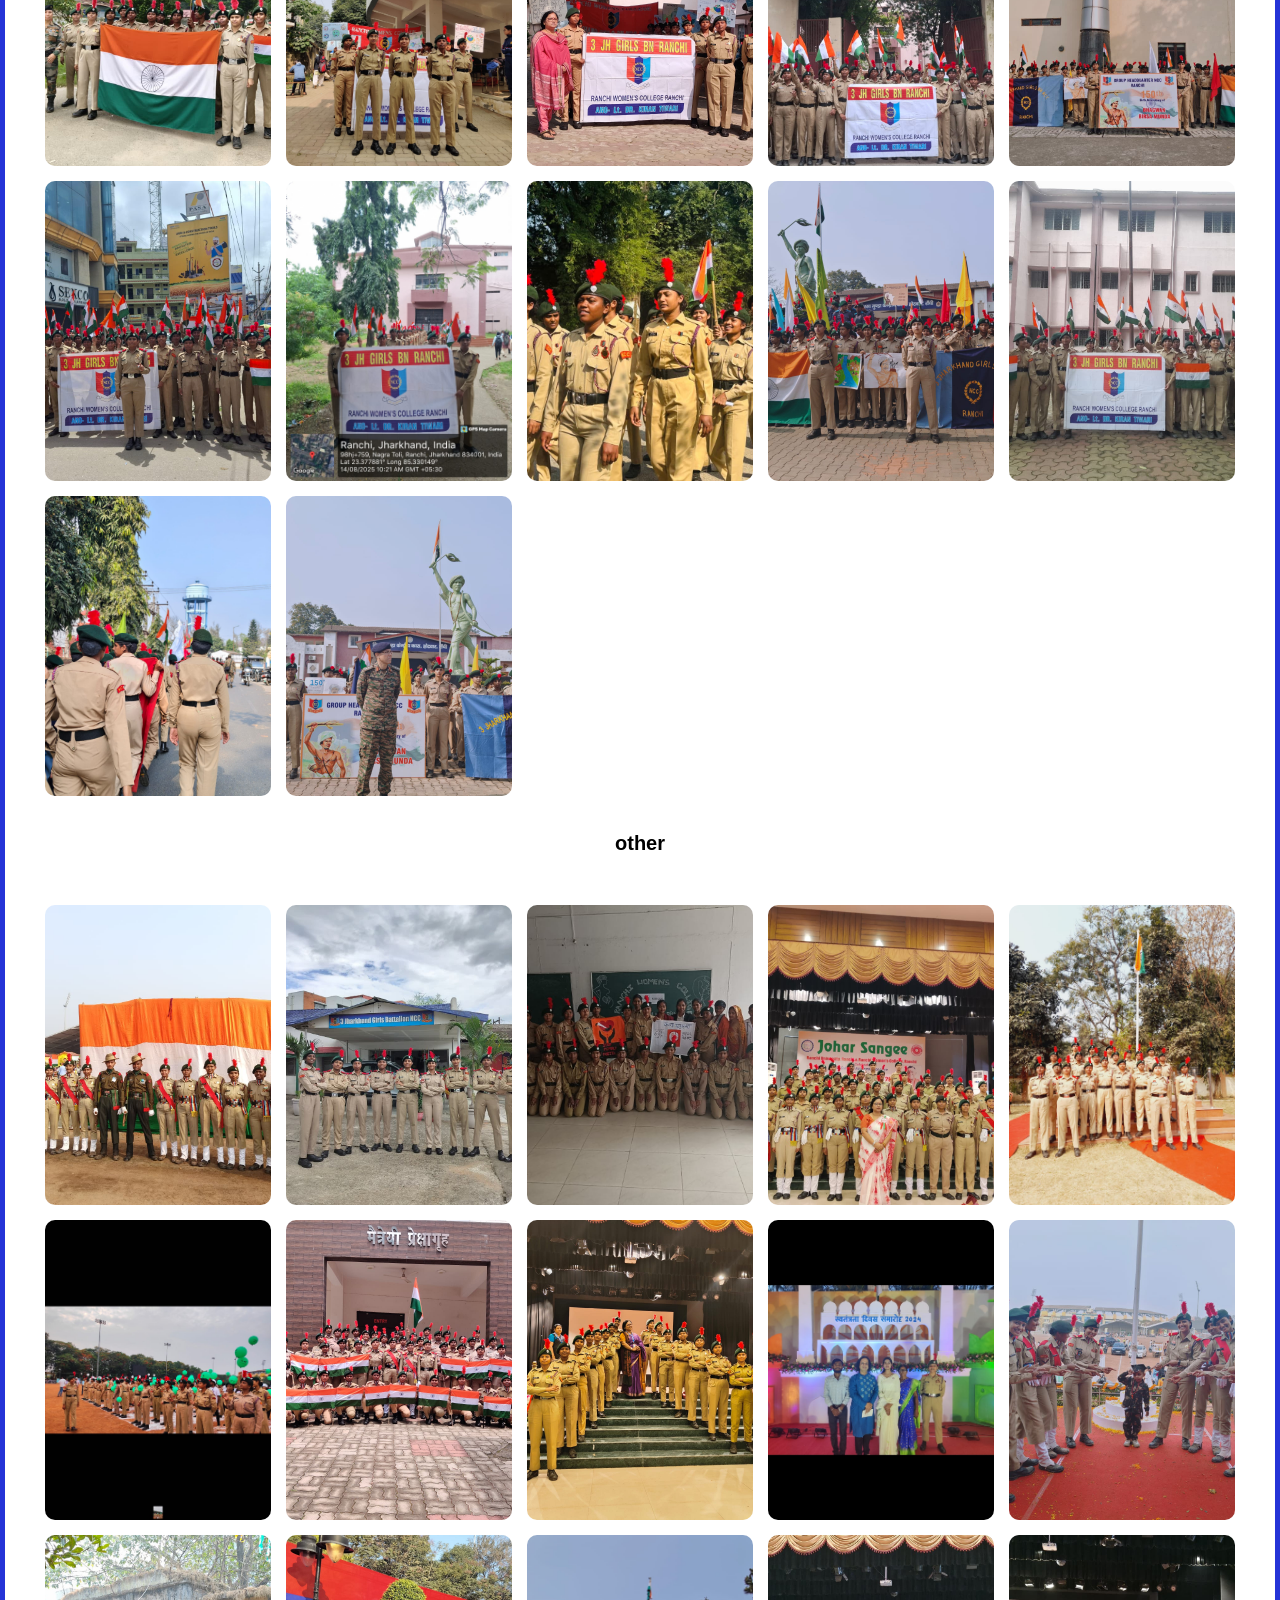
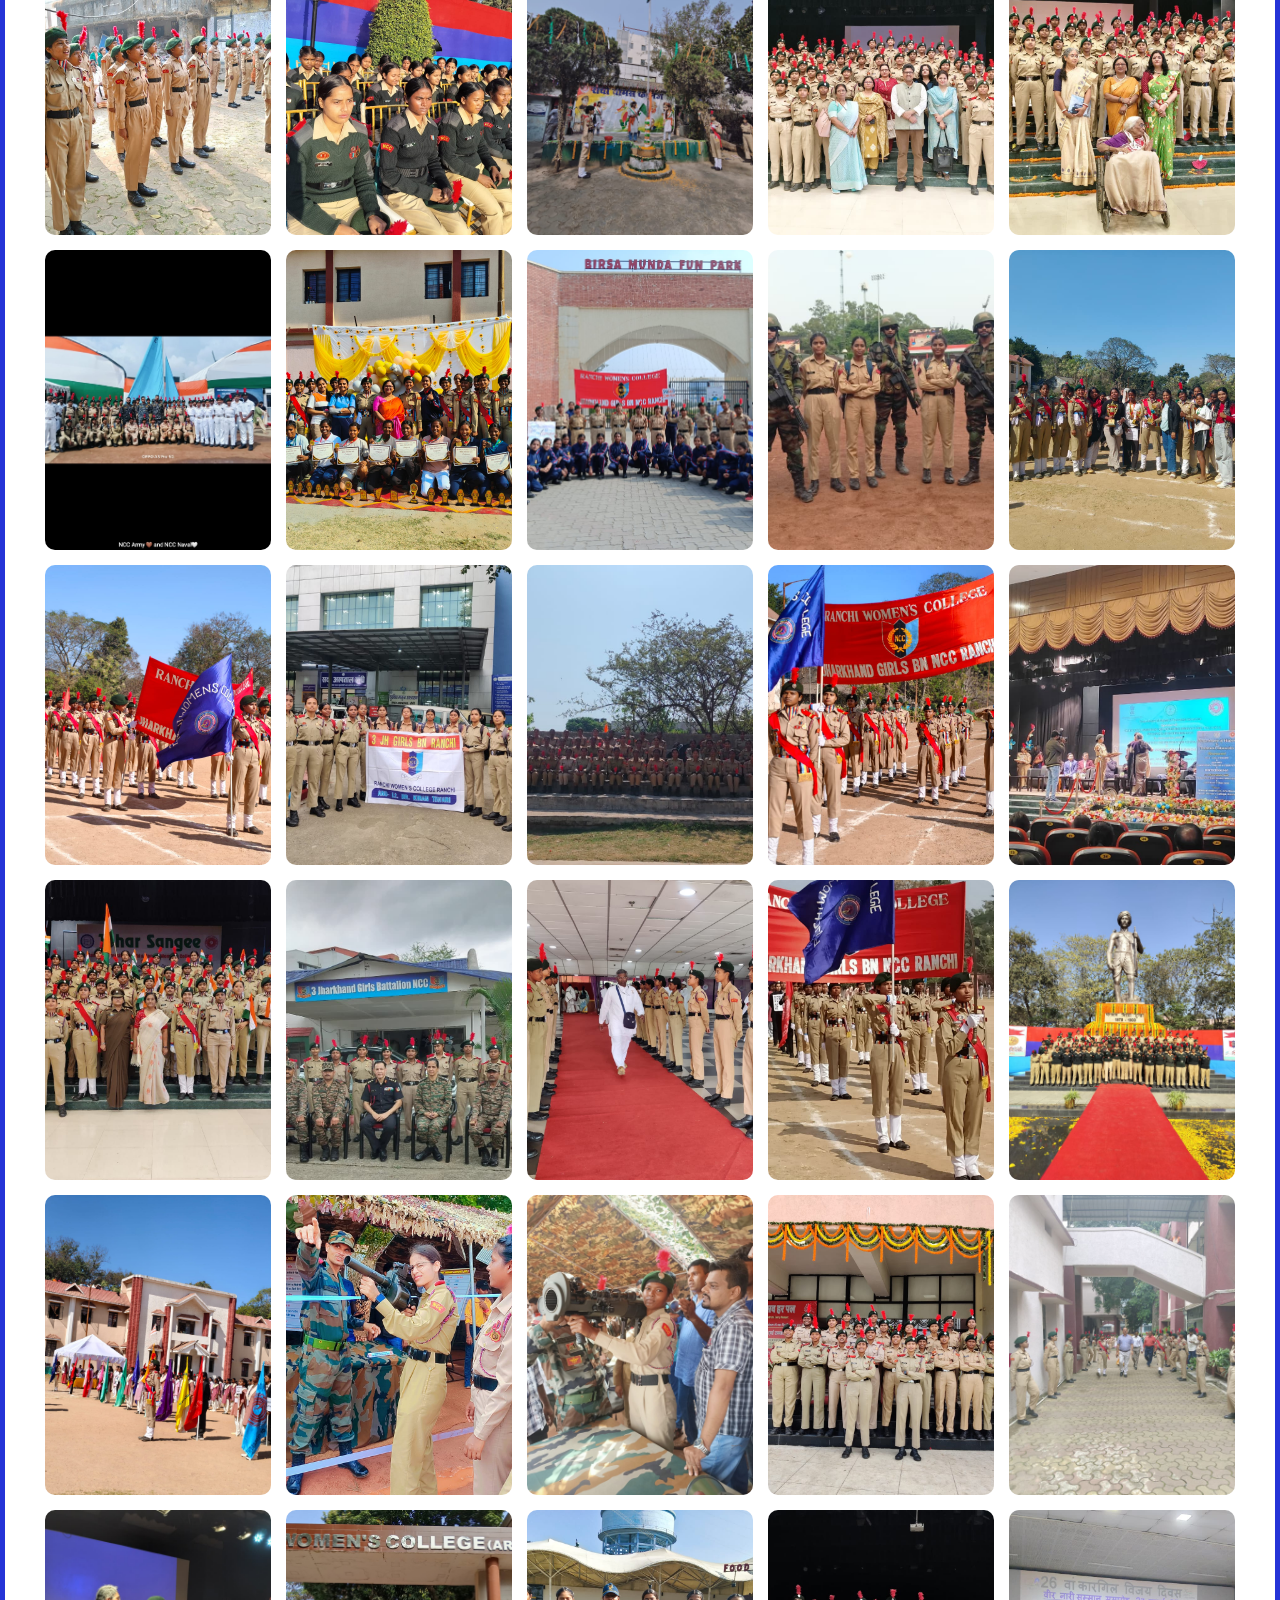
<file: campaactivities.html>
<!DOCTYPE html>
<html lang ="en">
<head>
    <meta charset="UTF-8">
    <meta name="viewport" content="width=device-width, initial-scale=1.0">
    <title>Ranchi women's college, Ranchi - NCC </title>
    <link rel="stylesheet" href="style.css">
</head>
<body>
    <!--Header-->
    <header>
        <div class="logo left">
            <img class="logoleft" src="image\collegelogo.jpeg" width="130px" height="130px" alt="Logo Left">
        </div>
        <h1 style="text-align:center"> National Cadet Corps (NCC) <br>Ranchi Women's College, Ranchi  </br></h1>
    
    
        <div class="logoright">
        <img src="image\ncclogo.jpeg" width="130px" height="130px" alt="logo right">
        </div>
        
    </header>
     <div class="marquee">

<marquee behavior="scroll" direction="left" scrollamount="5">Join NCC and be a part of a prestigious organization that fosters discipline, leadership, and patriotism among the youth. Enroll now to experience the thrill of adventure, camaraderie, and personal growth. Don't miss out on this incredible opportunity to serve your nation while developing valuable skills and making lifelong friendships. Sign up for NCC today!</marquee>
 </div>
<div class="menu-toggle"onclick="toggleMenu()">===
      </div>
 <nav id="nav-menu">
<div class="nav-links">
  <a  class="nav" href="index.html">Home</a>
  <a  class="nav" href="aboutus.html">About us</a>
  <a class="nav" href="aboutNCC.html">About NCC</a>
  <a  class="nav" href="campaactivities.html">camps/Activities</a>
<a class="nav" href="incentrivestocadets.html">Incentives to Cadets</a>
<a  class="nav" href="enrollment.html">Enrollment</a>
</div>
        
</nav>
<section class="gallery">
    <div class ="slider">

        <img src="image\senior.jpeg" class="img">
        <img src="image\senior.jpeg" class="img">
        <img src="image\shooting.jpeg" class="img">
        <img src="image\sanjay.jpeg" class="img">
        <img src="image\prize.jpeg" class="img">
        <img src="image\park.jpeg" class="img">
        <img src="image\morabadi.jpeg" class="img">
        <img src="image\governor.jpeg" class="img">
        <img src="image\drill.jpeg"class="img">
        <img src="image\class.jpeg" class="img">
        
    
    </div>
</section> 
<section class="photo">
  <h1 style="text-decoration-color:blue;"> Camps photo</h1>
  <hr>

  <h2>Republic Day camp (RDC)</h2>
  <div class="photo-container">
    <img src="image\rdc2.jpeg">
    <img src="image\Rdc1.jpeg">
  <img src="image\rdc3.jpeg">
  <img src="image\rdc.jpeg">
  <img src="image\rdc5.jpeg">
</div>

  <h2>Thal sainik camp (TSC)</h2>
  <div class="photo-container">
    <img src="image\tsc1.jpeg">
    <img src="image\tsc2.jpeg">
    <img src="image\tsc3.jpeg">
    <img src="image\tsc4.jpeg">
    <img src="image\tsc5.jpeg">
    <img src="image\tsc6.jpeg">
    <img src="image\tsc7.jpeg">
    <img src="image\tsc8.jpeg">
</div>

  <h2>Idea Innovation compitition camp (IICC)</h2>
<div class="photo-container">
  <img src="image\iic1.jpeg">
  <img src="image\iic2.jpeg">
  <img src="image\iic3.jpeg">
  <img src="image\iic4.jpeg">
  <img src="image\iic5.jpeg">
  <img src="image\iic6.jpeg">
  <img src="image\iic7.jpeg">
  <img src="image\iic8.jpeg">
</div>

  <h2> Officer Training camp (OTA)</h2>
  <div class="photo-container">
   <img src="image\ota.1.jpeg">
  <img src="image\OTA2.jpeg">
  <img src="image\ota4.jpeg">
  <img src="image\ota5.jpeg">
  <img src="image\ota6.jpeg">
  </div>

  <h2>Adventure Camp</h2>
   <div class="photo-container">
   <img src="image\ad2.jpeg">
   <img src="image\ad3.jpeg">
   <img src="image\ad4.jpeg">
   <img src="image\ad5.jpeg">
   <img src="image\ad6.jpeg">
   <img src="image\ad7.jpeg">
   <img src="image\ad8.jpeg">
   <img src="image\ad1.jpeg">
  </div>

  <h2>Rafting Camp</h2>
  <div class="photo-container">
   <img src="image\raf1.jpeg">
   <img src="image\raf2.jpeg">
   <img src="image\raf3.jpeg">
   <img src="image\raf4.jpeg">
   <img src="image\raf5.jpeg">
   <img src="image\raf6.jpeg">
  </div>
   
<h2>Trekking Camp</h2>
<div class="photo-container">
    <img src="image\tra1.jpeg">
    <img src="image\tra2.jpeg">
    <img src="image\tra3.jpeg">
    <img src="image\tra4.jpeg">
    <img src="image\tra5.jpeg">
    <img src="image\tra6.jpeg">
    <img src="image\tra7.jpeg">
   <img src="image\tra8.jpeg">
  <img src="image\tra9.jpeg">
   <img src="image\tra10.jpeg">
   <img src="image\tra11.jpeg">
   <img src="image\trac12.jpeg">
    <img src="image\trac13.jpeg">
    <img src="image\tra14.jpeg">
    <img src="image\trac15.jpeg">
   </div>


   <h2>EK Bharat Shrestha Bharat (EBSB) Camp</h2>
<div class="photo-container">
   
    <img src="image\ebsb1.jpeg">
<img src="image\ebsb3.jpeg">
<img src="image\ebsb4.jpeg">
<img src="image\ebsb5.jpeg">
<img src="image\ebsb7.jpeg">
<img src="image\ebsb8.jpeg">
<img src="image\ebsb9.jpeg">
<img src="image\ebsb11.jpeg">
<img src="image\ebsb13.jpeg">
<img src="image\ebsb14.jpeg">
   </div>


  <h2> combined Annual Training camp (CATC) </h2>
   <div class="photo-container">
  
   <img src="image\CAtc.jpeg">
   <img src="image\catc1.jpeg">
   <img src="image\catc26.jpeg">
   <img src="image\catc3.jpeg">
   <img src="image\catc4.jpeg">
   <img src="image\catc5.jpeg">
   <img src="image\catc6.jpeg">
   <img src="image\catc7.jpeg">
   <img src="image\catc8.jpeg">
   <img src="image\catc9.jpeg">
   <img src="image\catc10.jpeg">
   <img src="image\catc11.jpeg">
   </div>

  <h2> Annual Trainig Camp (ATC)</h2>
 <div class="photo-container">
  
<img src="image\atc1.jpeg">
<img src="image\atc2.jpeg">
<img src="image\atc3.jpeg">
<img src="image\atc4.jpeg">
   <img src="image\atc5.jpeg">
   <img src="image\atc6.jpeg">
   <img src="image\atc7'.jpeg">
   <img src="image\atc9.jpeg">
   <img src="image\atc10.jpeg">
   <img src="image\atc12.jpeg">
   <img src="image\atc13.jpeg">
   <img src="image\atc14.jpeg">
   <img src="image\atc15.jpeg">
   <img src="image\atc16.jpeg">
   <img src="image\atc17.jpeg">
   <img src="image\atc18.jpeg">
   <img src="image\atc19.jpeg">
   <img src="image\atc20.jpeg">
   <img src="image\atc21.jpeg">
   <img src="image\atc22.jpeg">
   <img src="image\atc23.jpeg">
   <img src="image\atc24.jpeg">
   <img src="image\atc25.jpeg">
   
</div>


<h1> Activity </h1>

<h2>Governor House Visit</h2>
<div class="photo-container">
  <img src="image\gov1.jpeg">
  <img src="image\ghov7.jpeg">
  <img src="image\gov2.jpeg">
  <img src="image\gov3.jpeg">
  <img src="image\gov4.jpeg">
  <img src="image\gov5.jpeg">
  <img src="image\gov6.jpeg">
  <img src="image\gov8.jpeg">
  <img src="image\gov9.jpeg">
  </div>

 
<h2> seminar</h2>
<div class="photo-container">
  <img src="image\sem1.jpeg">
  <img src="image\sem2.jpeg">
  <img src="image\sem3.jpeg">
  <img src="image\sem4.jpeg">
  <img src="image\sem5.jpeg">
  <img src="image\sem6.jpeg">
  <img src="image\sem7.jpeg">
  <img src="image\sem8.jpeg">
  <img src="image\sem9.jpeg">
  <img src="image\sem10.jpeg">
   <img src="image\sem11.jpeg">
  <img src="image\sem12.jpeg">
  </div>

 
<h2> Cleanliness Drive </h2>
<div class="photo-container">
  <img src="image\ct1.jpeg">
  <img src="image\ct2.jpeg">
  <img src="image\ct3.jpeg">
  <img src="image\ct4.jpeg">
  <img src="image\ct5.jpeg">
  <img src="image\ct6.jpeg">
  <img src="image\ct7.jpeg">
  <img src="image\ct8.jpeg">
  </div>

 
<h2> poster making </h2> 
<div class="photo-container">
  <img src="image\po1.jpeg">
  <img src="image\po2.jpeg">
  <img src="image\po3.jpeg">
  <img src="image\po4.jpeg">
  <img src="image\po5.jpeg">
  <img src="image\po6.jpeg">
  <img src="image\po7.jpeg">
  <img src="image\po8.jpeg">
  <img src="image\po9.jpeg">
  <img src="image\po10.jpeg">
  <img src="image\po11.jpeg">
  <img src="image\po12.jpeg">
  <img src="image\po13.jpeg">
  </div>

 
<h2> Rally</h2>
<div class="photo-container">
  <img src="image\rally1.jpeg">
  <img src="image\rally2.jpeg">
  <img src="image\rally3.jpeg">
  <img src="image\rally4.jpeg">
  <img src="image\rally5.jpeg">
  <img src="image\rally6.jpeg">
  <img src="image\rally8.jpeg">
  <img src="image\rally7.jpeg">
  <img src="image\rally10.jpeg">
  <img src="image\rally9.jpeg">
  <img src="image\rally11.jpeg">
  <img src="image\rally12.jpeg">
  </div>

 
<h2>other </h2>
<div class="photo-container">
  <img src="image\other1.jpeg">
  <img src="image\other2.jpeg"> 
  <img src="image\other3.jpeg">
  <img src="image\other4.jpeg">
  <img src="image\other5.jpeg">
  <img src="image\other6.jpeg">
  <img src="image\other7.jpeg">
  <img src="image\other8.jpeg">
  <img src="image\other9.jpeg">
  <img src="image\other10.jpeg">
  <img src="image\other12.jpeg">
  <img src="image\other13.jpeg">
  <img src="image\other14.jpeg">
  <img src="image\other15.jpeg">
  <img src="image\other16.jpeg">
  <img src="image\other17.jpeg">
  <img src="image\other18.jpeg">
  <img src="image\other19.jpeg">
  <img src="image\other20.jpeg">
  <img src="image\other21.jpeg">
  <img src="image\other22.jpeg">
  <img src="image\other23.jpeg">
  <img src="image\other24.jpeg">
  <img src="image\other25.jpeg">
  <img src="image\other26.jpeg">
  <img src="image\other27.jpeg">
  <img src="image\other28.jpeg">
  <img src="image\other29.jpeg">
  <img src="image\other30.jpeg">
  <img src="image\other31.jpeg">
  <img src="image\other32.jpeg">
  <img src="image\other33.jpeg">
  <img src="image\other34.jpeg">
  <img src="image\other35.jpeg">
  <img src="image\other36.jpeg">
  <img src="image\other37.jpeg">
  <img src="image\other38.jpeg">
  <img src="image\other39.jpeg">
  <img src="image\other40.jpeg">
  <img src="image\other41.jpeg">
  <img src="image\other42.jpeg">
  </div>


</section>

<footer>
        <footer class="footer">
  <div class="footer-container">

    <!-- Logo + About -->
    <div class="footer-box">
      <h2>RWC NCC</h2>
      <p>Ranchi Women's College NCC inspires discipline, leadership, and patriotism among students.</p>
    </div>

    <!-- Quick Links -->
    <div class="footer-box">
      <h3>Quick Links</h3>
      <ul>
        <li><a href="#">>Accessibility statement</a></li>
        <li><a href="#">>Disclaimer</a></li>
        <li><a href="#">>Help</a></li>
        <li><a href="#">>Privacy policy</a></li>
        <li><a href="#">>Sitemap</a></li>
        <li><a href="#">>Terms of Use</a></li>
        <li><a href="#">>Copyright Policy </a></li>
        <li><a href="#">>Feedback</a></li>
        <li><a href="#">>Hyperlinking Policy</a></li>
        
      </ul>
    </div>

    <!-- Contact Info -->
    <div class="footer-box">
      <h3>Contact</h3>
      <p>Email: nccrwc@gmail.com</p>
      <p>Phone: +91 9876543210</p>
      <p>Location: Ranchi Women's College, Jail more Ranchi Jharkhand</p>
      <a href="https://maps.app.goo.gl/dm8gotZCudzS3DPf9?g_st=aw">View on Google Maps</a>

    </div>

    <!-- Social Media -->
    <div class="footer-box">
      <h3>Follow Us</h3>
      <div class="social-icons">
        <a href="https://www.instagram.com/ncc_ranchi_womens_college?igsh=MXN5eG12MDNqMXY3aA==">🌐</a>
        <a href="#">📘</a>
        <a href="#">📷</a>
        <a href="#">▶️</a>
      </div>
    </div>

  </div>

  <!-- Bottom Line -->
  <div class="footer-bottom">
    <p>© 2026 Ranchi Women's College NCC | All Rights Reserved</p>
  </div>
</footer>
<script src="script.js"></script>
</body>
</html>
</file>
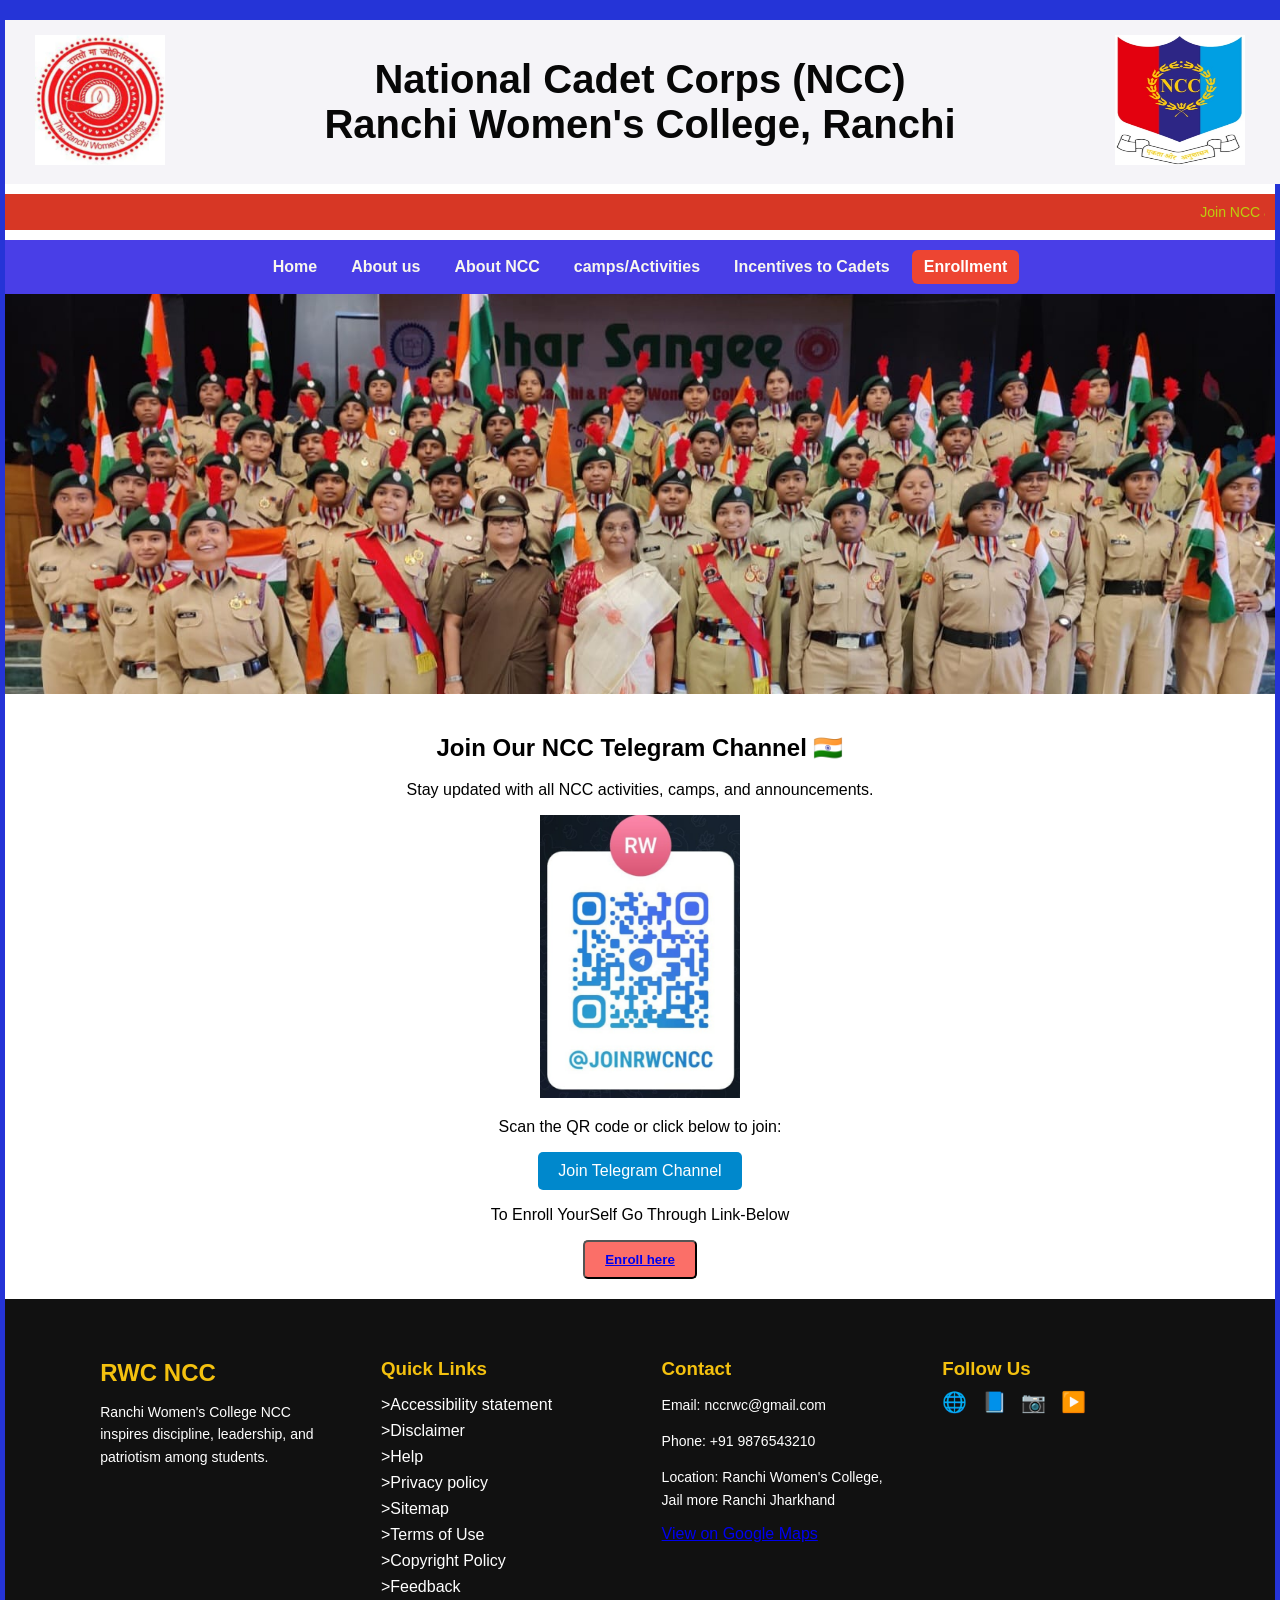
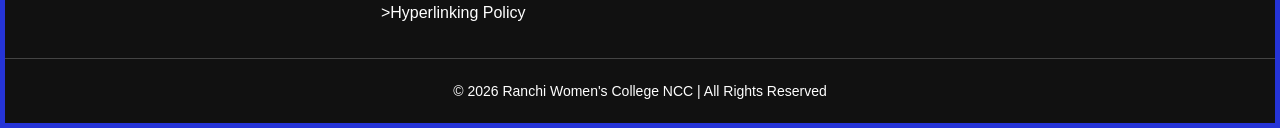
<file: enrollment.html>
<!DOCTYPE html>
<html lang ="en">
<head>
    <meta charset="UTF-8">
    <meta name="viewport" content="width=device-width, initial-scale=1.0">
    <title>Ranchi women's college, Ranchi - NCC </title>
    <link rel="stylesheet" href="style.css">
</head>
<body>
    <!--Header-->
    <header>
        <div class="logo left">
            <img class="logoleft" src="image\collegelogo.jpeg" width="130px" height="130px" alt="Logo Left">
        </div>
        <h1 style="text-align:center"> National Cadet Corps (NCC) <br>Ranchi Women's College, Ranchi  </br></h1>
    
    
        <div class="logoright">
        <img src="image\ncclogo.jpeg" width="130px" height="130px" alt="logo right">
        </div>
        
    </header>
     <div class="marquee">

<marquee behavior="scroll" direction="left" scrollamount="5">Join NCC and be a part of a prestigious organization that fosters discipline, leadership, and patriotism among the youth. Enroll now to experience the thrill of adventure, camaraderie, and personal growth. Don't miss out on this incredible opportunity to serve your nation while developing valuable skills and making lifelong friendships. Sign up for NCC today!</marquee>
 </div>
<div class="menu-toggle"onclick="toggleMenu()">===
      </div>
 <nav id="nav-menu">
<div class="nav-links">
  <a  class="nav" href="index.html">Home</a>
  <a  class="nav" href="aboutus.html">About us</a>
  <a class="nav" href="aboutNCC.html">About NCC</a>
  <a  class="nav" href="campaactivities.html">camps/Activities</a>
<a class="nav" href="incentrivestocadets.html">Incentives to Cadets</a>
<a  class="nav" href="enrollment.html">Enrollment</a>
</div>
        
</nav>
<section class="gallery">
    <div class ="slider">
         <img src="image\senior.jpeg" class="img">
        <img src="image\senior.jpeg" class="img">
        <img src="image\shooting.jpeg" class="img">
        <img src="image\sanjay.jpeg" class="img">
        <img src="image\prize.jpeg" class="img">
        <img src="image\park.jpeg" class="img">
        <img src="image\morabadi.jpeg" class="img">
        <img src="image\governor.jpeg" class="img">
        <img src="image\drill.jpeg"class="img">
        <img src="image\class.jpeg" class="img">
        
        
    
    </div>
</section>  
<div style="text-align:center; padding:20px;">
  <h2>Join Our NCC Telegram Channel 🇮🇳</h2>
  <p>Stay updated with all NCC activities, camps, and announcements.</p>
  
  <img src="image\teleQR.jpeg" alt="Telegram QR Code" width="200px">
  
  <p>Scan the QR code or click below to join:</p>
  
  <a href="https://t.me/yourchannel" target="_blank" 
     style="display:inline-block; padding:10px 20px; background-color:#0088cc; color:white; text-decoration:none; border-radius:5px;">
     Join Telegram Channel
  </a>
  <p>To Enroll YourSelf Go Through Link-Below</p>
 <button class="button">
   <a href="https://forms.gle/rMNwVXj3ejRVTAEGA">
     <b>Enroll here</b>
   </a>
 </button>
</div>


<footer>
        <footer class="footer">
  <div class="footer-container">

    <!-- Logo + About -->
    <div class="footer-box">
      <h2>RWC NCC</h2>
      <p>Ranchi Women's College NCC inspires discipline, leadership, and patriotism among students.</p>
    </div>

    <!-- Quick Links -->
    <div class="footer-box">
      <h3>Quick Links</h3>
      <ul>
        <li><a href="#">>Accessibility statement</a></li>
        <li><a href="#">>Disclaimer</a></li>
        <li><a href="#">>Help</a></li>
        <li><a href="#">>Privacy policy</a></li>
        <li><a href="#">>Sitemap</a></li>
        <li><a href="#">>Terms of Use</a></li>
        <li><a href="#">>Copyright Policy </a></li>
        <li><a href="#">>Feedback</a></li>
        <li><a href="#">>Hyperlinking Policy</a></li>
        
      </ul>
    </div>

    <!-- Contact Info -->
    <div class="footer-box">
      <h3>Contact</h3>
      <p>Email: nccrwc@gmail.com</p>
      <p>Phone: +91 9876543210</p>
      <p>Location: Ranchi Women's College, Jail more Ranchi Jharkhand</p>
      <a href="https://maps.app.goo.gl/dm8gotZCudzS3DPf9?g_st=aw">View on Google Maps</a>

    </div>

    <!-- Social Media -->
    <div class="footer-box">
      <h3>Follow Us</h3>
      <div class="social-icons">
        <a href="https://www.instagram.com/ncc_ranchi_womens_college?igsh=MXN5eG12MDNqMXY3aA==">🌐</a>
        <a href="#">📘</a>
        <a href="#">📷</a>
        <a href="#">▶️</a>
      </div>
    </div>

  </div>

  <!-- Bottom Line -->
  <div class="footer-bottom">
    <p>© 2026 Ranchi Women's College NCC | All Rights Reserved</p>
  </div>
</footer>
<script src="script.js"></script>
</body>
</html>
</file>
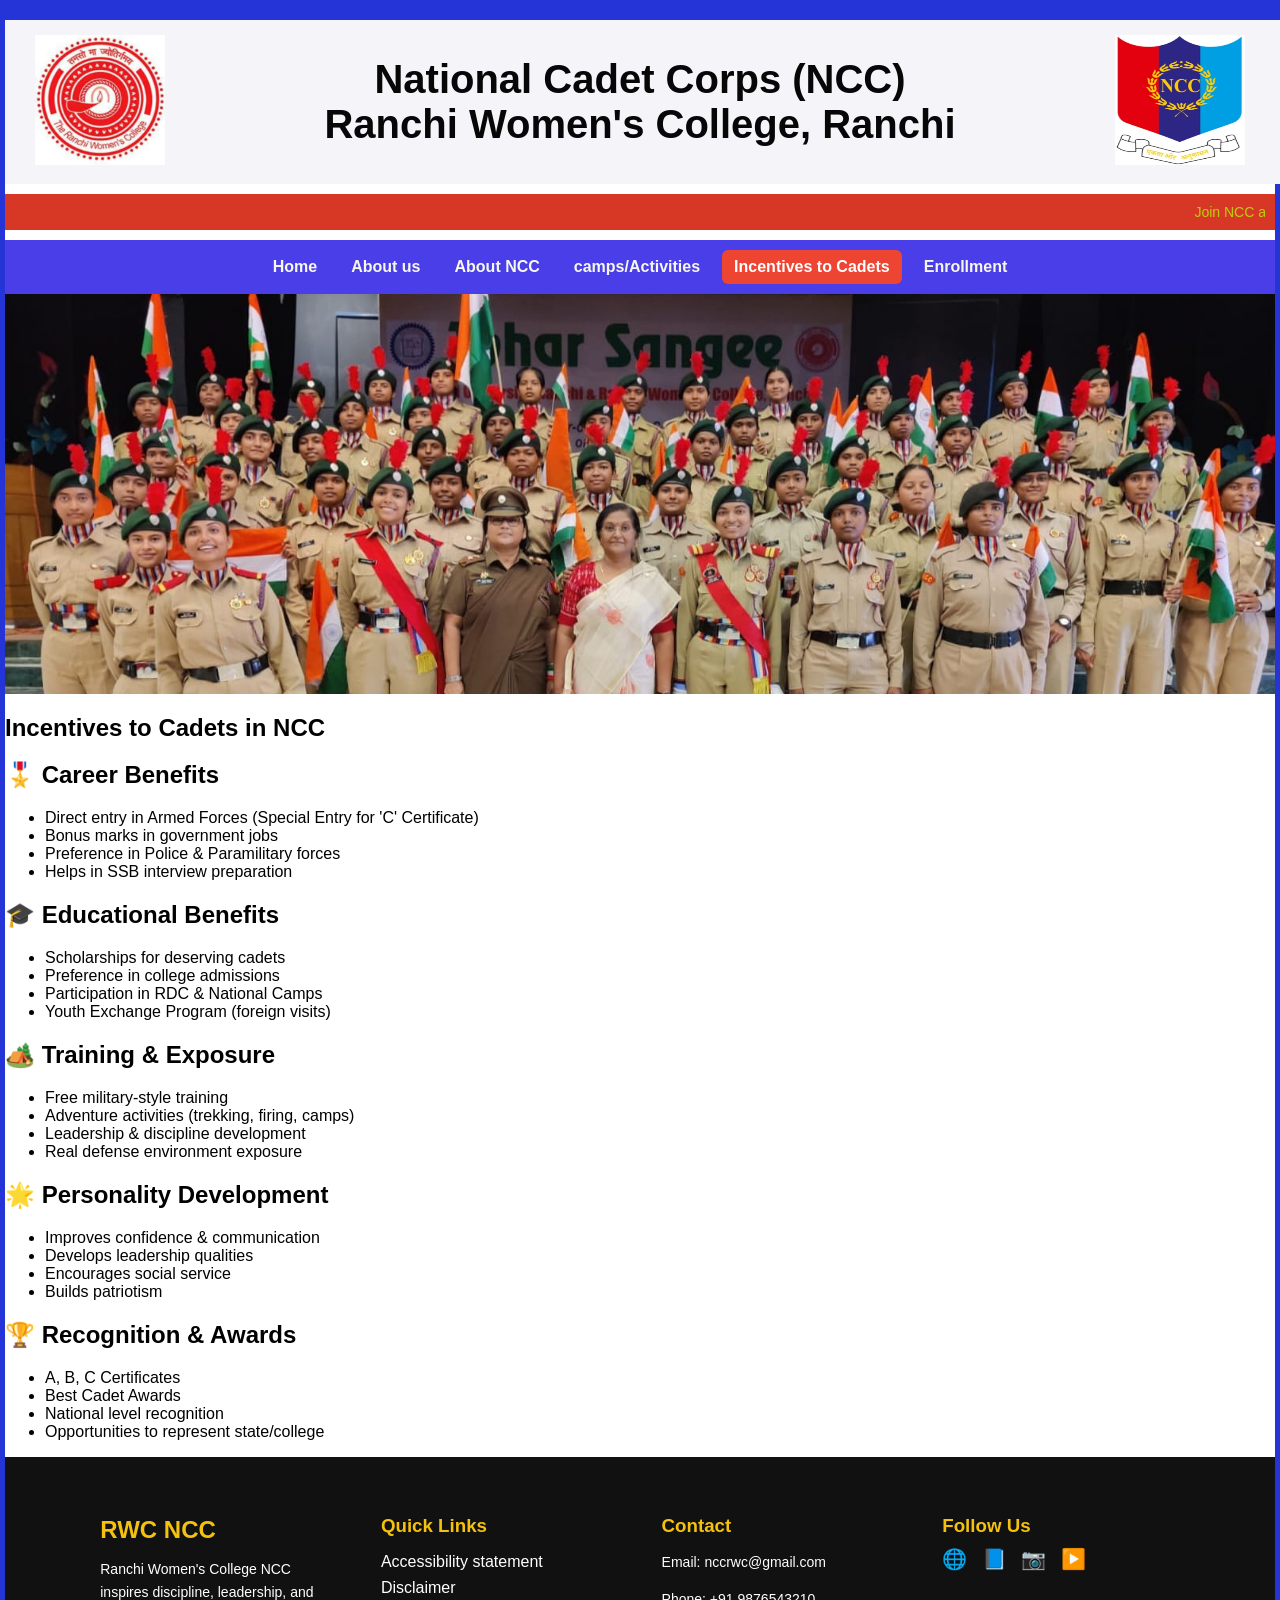
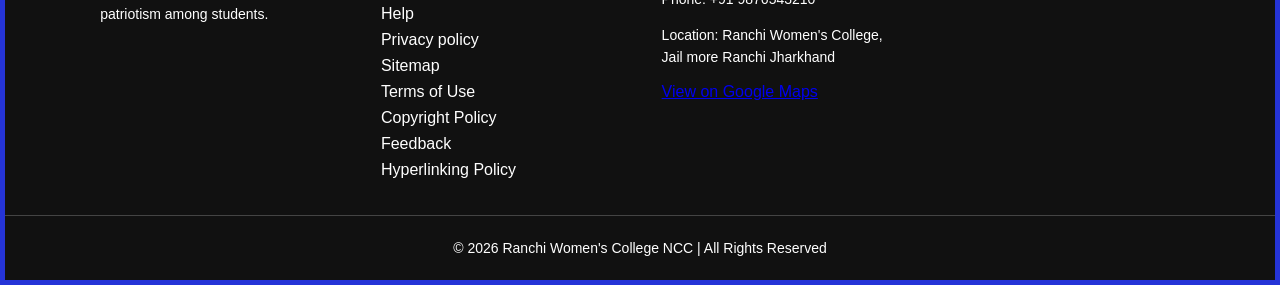
<file: incentrivestocadets.html>
<!DOCTYPE html>
<html lang ="en">
<head>
    <meta charset="UTF-8">
    <meta name="viewport" content="width=device-width, initial-scale=1.0">
    <title>Ranchi women's college, Ranchi - NCC </title>
    <link rel="stylesheet" href="style.css">
</head>
<body>
    <!--Header-->
    <header>
        <div class="logo left">
            <img class="logoleft" src="image\collegelogo.jpeg" width="130px" height="130px" alt="Logo Left">
        </div>
        <h1 style="text-align:center"> National Cadet Corps (NCC) <br>Ranchi Women's College, Ranchi  </br></h1>
    
    
        <div class="logoright">
        <img src="image\ncclogo.jpeg" width="130px" height="130px" alt="logo right">
        </div>
        
    </header>
     <div class="marquee">

<marquee behavior="scroll" direction="left" scrollamount="5">Join NCC and be a part of a prestigious organization that fosters discipline, leadership, and patriotism among the youth. Enroll now to experience the thrill of adventure, camaraderie, and personal growth. Don't miss out on this incredible opportunity to serve your nation while developing valuable skills and making lifelong friendships. Sign up for NCC today!</marquee>
 </div>
<div class="menu-toggle"onclick="toggleMenu()">===
      </div>
 <nav id="nav-menu">
<div class="nav-links">
  <a  class="nav" href="index.html">Home</a>
  <a  class="nav" href="aboutus.html">About us</a>
  <a class="nav" href="aboutNCC.html">About NCC</a>
  <a  class="nav" href="campaactivities.html">camps/Activities</a>
<a class="nav" href="incentrivestocadets.html">Incentives to Cadets</a>
<a  class="nav" href="enrollment.html">Enrollment</a>
</div>
        
</nav>
</nav>
<section class="gallery">
    <div class ="slider">
           <img src="image\senior.jpeg" class="img">
        <img src="image\senior.jpeg" class="img">
        <img src="image\shooting.jpeg" class="img">
        <img src="image\sanjay.jpeg" class="img">
        <img src="image\prize.jpeg" class="img">
        <img src="image\park.jpeg" class="img">
        <img src="image\morabadi.jpeg" class="img">
        <img src="image\governor.jpeg" class="img">
        <img src="image\drill.jpeg"class="img">
        <img src="image\class.jpeg" class="img">
        
        
    
    </div>
</section>  
<section class="ncc-incentives">
    <h1>Incentives to Cadets in NCC</h1>

    <div class="container">

        <div class="card">
            <h2>🎖️ Career Benefits</h2>
            <ul>
                <li>Direct entry in Armed Forces (Special Entry for 'C' Certificate)</li>
                <li>Bonus marks in government jobs</li>
                <li>Preference in Police & Paramilitary forces</li>
                <li>Helps in SSB interview preparation</li>
            </ul>
        </div>

        <div class="card">
            <h2>🎓 Educational Benefits</h2>
            <ul>
                <li>Scholarships for deserving cadets</li>
                <li>Preference in college admissions</li>
                <li>Participation in RDC & National Camps</li>
                <li>Youth Exchange Program (foreign visits)</li>
            </ul>
        </div>

        <div class="card">
            <h2>🏕️ Training & Exposure</h2>
            <ul>
                <li>Free military-style training</li>
                <li>Adventure activities (trekking, firing, camps)</li>
                <li>Leadership & discipline development</li>
                <li>Real defense environment exposure</li>
            </ul>
        </div>

        <div class="card">
            <h2>🌟 Personality Development</h2>
            <ul>
                <li>Improves confidence & communication</li>
                <li>Develops leadership qualities</li>
                <li>Encourages social service</li>
                <li>Builds patriotism</li>
            </ul>
        </div>

        <div class="card">
            <h2>🏆 Recognition & Awards</h2>
            <ul>
                <li>A, B, C Certificates</li>
                <li>Best Cadet Awards</li>
                <li>National level recognition</li>
                <li>Opportunities to represent state/college</li>
            </ul>
        </div>

    </div>
</section>



<footer>
        <footer class="footer">
  <div class="footer-container">

    <!-- Logo + About -->
    <div class="footer-box">
      <h2>RWC NCC</h2>
      <p>Ranchi Women's College NCC inspires discipline, leadership, and patriotism among students.</p>
    </div>

    <!-- Quick Links -->
    <div class="footer-box">
      <h3>Quick Links</h3>
      <ul>
        <li><a href="#">Accessibility statement</a></li>
        <li><a href="#">Disclaimer</a></li>
        <li><a href="#">Help</a></li>
        <li><a href="#">Privacy policy</a></li>
        <li><a href="#">Sitemap</a></li>
        <li><a href="#">Terms of Use</a></li>
        <li><a href="#">Copyright Policy </a></li>
        <li><a href="#">Feedback</a></li>
        <li><a href="#">Hyperlinking Policy</a></li>
        
      </ul>
    </div>

    <!-- Contact Info -->
    <div class="footer-box">
      <h3>Contact</h3>
      <p>Email: nccrwc@gmail.com</p>
      <p>Phone: +91 9876543210</p>
      <p>Location: Ranchi Women's College, Jail more Ranchi Jharkhand</p>
      <a href="https://maps.app.goo.gl/dm8gotZCudzS3DPf9?g_st=aw">View on Google Maps</a>

    </div>

    <!-- Social Media -->
    <div class="footer-box">
      <h3>Follow Us</h3>
      <div class="social-icons">
        <a href="https://www.instagram.com/ncc_ranchi_womens_college?igsh=MXN5eG12MDNqMXY3aA==">🌐</a>
        <a href="#">📘</a>
        <a href="#">📷</a>
        <a href="#">▶️</a>
      </div>
    </div>

  </div>

  <!-- Bottom Line -->
  <div class="footer-bottom">
    <p>© 2026 Ranchi Women's College NCC | All Rights Reserved</p>
  </div>
</footer>
<script src="script.js"></script>
</body>
</html>
</file>
<file: style.css>
body {
    margin: 0;
    border-top: #2534d7 solid 20px ;
    border-left: #2534d7 solid 5px;
    border-right: #2534d7 solid 5px;
    border-bottom: #2534d7 solid 5px;
    font-family: Arial, sans-serif;
}
     
  

/* Header */
header {
    width: 100%;
    display: flex;
    align-items: center;
    justify-content: space-between;
    background: #f5f4f8;
    color: rgb(7, 7, 7);
    padding: 10px;
    
    text-align: center;
}

.logoleft{

    margin-left: 20px;
}
.logoright{
    margin-right: 40px;
}
header h1 {
    flex: 1;
    font-size: 40px;
    gap:10px;
}

.marquee {
    display:flex;
    justify-content: center;
    font-size: 14px;
    color: rgb(188, 211, 14);
    background: #d73725;
    padding: 10px;
    margin-top: 10px;
    gap:10px;
}

/* Navbar */
nav {
    background: #493ee7;
    margin-top:10px;
    padding: 10px;
}


.nav-links {
    display: flex;
    justify-content: center;
    gap: 10px;
}

.nav-links a {
    text-decoration: none;
    font-weight: bold;
    color: rgb(248, 247, 238);
}

.nav{
  color: gray;
  text-decoration: none;
  padding: 8px 12px;
}

.nav.active {
  color: white;
  background: #ed4532;
  border-radius: 6px;
}


.menu-toggle {
    display: none;
    font-size: 24px;
    cursor: pointer;
}
@media (max-width: 768px) {
  nav {
     display: none;
     flex-direction: column ;
     width: 100%;
}
nav.active{
  display:flex;

}
    .menu-toggle {
        display: block;
    }
}

/* Content */
.content {
    background-color: #eeeef2;
    padding: 60px;
    font-size: 16px;
    text-align:justify;
    text-justify: inter-word;
}

/* Gallery */
.gallery {
    width: 100%;
    height: 400px;
    overflow:hidden;
    position :relative;
}

.slider{
    display:flex;
    width:100%;
    height:100%;
}


.img {
    min-width:100%;
    height:100%;
    object-fit:cover;
}
@keyframes move {
    0% {
         transform: translateX(-50); 
        }
    100% { 
        transform: translateX(-100%); 
    }
}
.photo {
    text-align:center;
    padding:20px;
}
  .photo h1{
    font-size:30px;
    margin-bottom:20px;
  }
  .photo h2{
    font-size:20px;
    margin-bottom:30px;
  }
  .photo-container {
    display:grid;
    grid-template-columns: repeat(auto-fit, minmax(200px, 1fr));
    gap:15px;
    padding:20px;
  }

  .photo-container img {
    width:100%;
    height:300px;
    object-fit:cover;
    border-radius:10px;
    transition:0.3s;
  }
  .photo-container img:hover{
    transform:scale(1.05);
  }
  
.heading{
    color: #d73725;
    font-size: 30px;
    margin-top: 20px;
    font-weight:bold;
}
.links{
    display: inline-block;
    text-align: left;
    padding: 10px;
    line-height:2;
}
.button {
    
    display:inline-block;
     padding:10px 20px;
      background-color:#fb6f68;
       color:white;
        text-decoration:none;
         border-radius:5px;
   
}
 
/* Footer */
.footer {
  background-color: #111;
  color: white;
  padding: 40px 0 10px;
}

.footer-container {
  display: flex;
  justify-content: space-between;
  flex-wrap: wrap;
  width: 85%;
  margin: auto;
  gap: 20px;
}

.footer-box {
  width: 22%;
}

.footer-box h2,
.footer-box h3 {
  margin-bottom: 10px;
  color: #f4c10f;
}

.footer-box p {
  font-size: 14px;
  line-height: 1.6;
}

.footer-box ul {
  list-style: none;
  padding: 0;
}

.footer-box ul li {
  margin: 8px 0;
}

.footer-box ul li a {
  text-decoration: none;
  color: white;
  transition: 0.3s;
}

.footer-box ul li a:hover {
  color: #f4c10f;
}

/* Social Icons */
.social-icons a {
  font-size: 20px;
  margin-right: 10px;
  text-decoration: none;
  color: white;
  transition: 0.3s;
}

.social-icons a:hover {
  color: #f4c10f;
}

/* Bottom */
.footer-bottom {
  text-align: center;
  border-top: 1px solid #444;
  margin-top: 20px;
  padding-top: 10px;
  font-size: 14px;
}

/* 📱 Responsive */
@media (max-width: 768px) {
  .footer-box {
    width: 100%;
    text-align: center;
  }

  .footer-container {
    flex-direction: column;
    align-items: center;
  }
}


/*📱 MOBILE VIEW */
@media (max-width: 768px) {

    header {
        flex-direction: column;
    }

    .logo {
        height: 50px;
    }

    header h1 {
        font-size: 18px;
    }

    .nav-links {
        display: none;
        flex-direction: column;
        text-align: center;
    }

    .nav-links a {
        padding: 10px;
        display: block;
    }

    .menu-toggle {
        display: block;
    }

    .images img {
        width: 90%;
    }
}
/* ================= RESPONSIVE DESIGN ================= */

/* Tablet + Mobile */
@media (max-width: 600px) {

  /* Header */
  header {
    flex-direction: column;
    text-align: center;
    padding: 10px;
  }

  header h1 {
    font-size: 22px;
    margin: 10px 0;
  }

  .logoleft {
    margin-left: 0;
  }

  /* Marquee */
  .marquee {
    font-size: 12px;
    padding: 8px;
  }

  /* Navbar */
  nav {
    padding: 5px;
  }

  .menu-toggle {
    display: block;
    position: absolute;
    right: 15px;
    top: 15px;
    color: white;
  }

  .nav-links {
    display: none;
    flex-direction: column;
    width: 100%;
    background: #493ee7;
    text-align: center;
  }

  .nav-links a {
    padding: 12px;
    border-top: 1px solid #666;
    display: block;
  }

  .nav-links.active {
    display: flex;
  }

  /* Content */
  .content {
    padding: 20px;
    font-size: 14px;
  }

  /* Gallery */
  .gallery {
    height: 200px;
  }

  /* Photo Section */
  .photo h1 {
    font-size: 22px;
  }

  .photo h2 {
    font-size: 16px;
  }

  .photo-container {
    grid-template-columns: repeat(auto-fit, minmax(150px, 1fr));
  }

  .photo-container img {
    height: 200px;
  }

  /* Heading */
  .heading {
    font-size: 22px;
    text-align: center;
  }

  /* Footer */
  .footer-container {
    flex-direction: column;
    align-items: center;
    text-align: center;
  }

  .footer-box {
    width: 100%;
  }
}


/* Small Mobile */
@media (max-width: 480px) {

  header h1 {
    font-size: 18px;
  }

  .marquee {
    font-size: 11px;
  }

  .content {
    padding: 15px;
    font-size: 13px;
  }

  .gallery {
    height: 150px;
  }

  .photo-container img {
    height: 150px;
  }

  .heading {
    font-size: 18px;
  }
}
@keyframes move {
    0% {
        transform: translateX(-50%);
    }
    100% {
        transform: translateX(-100%);
    }
}
</file>
